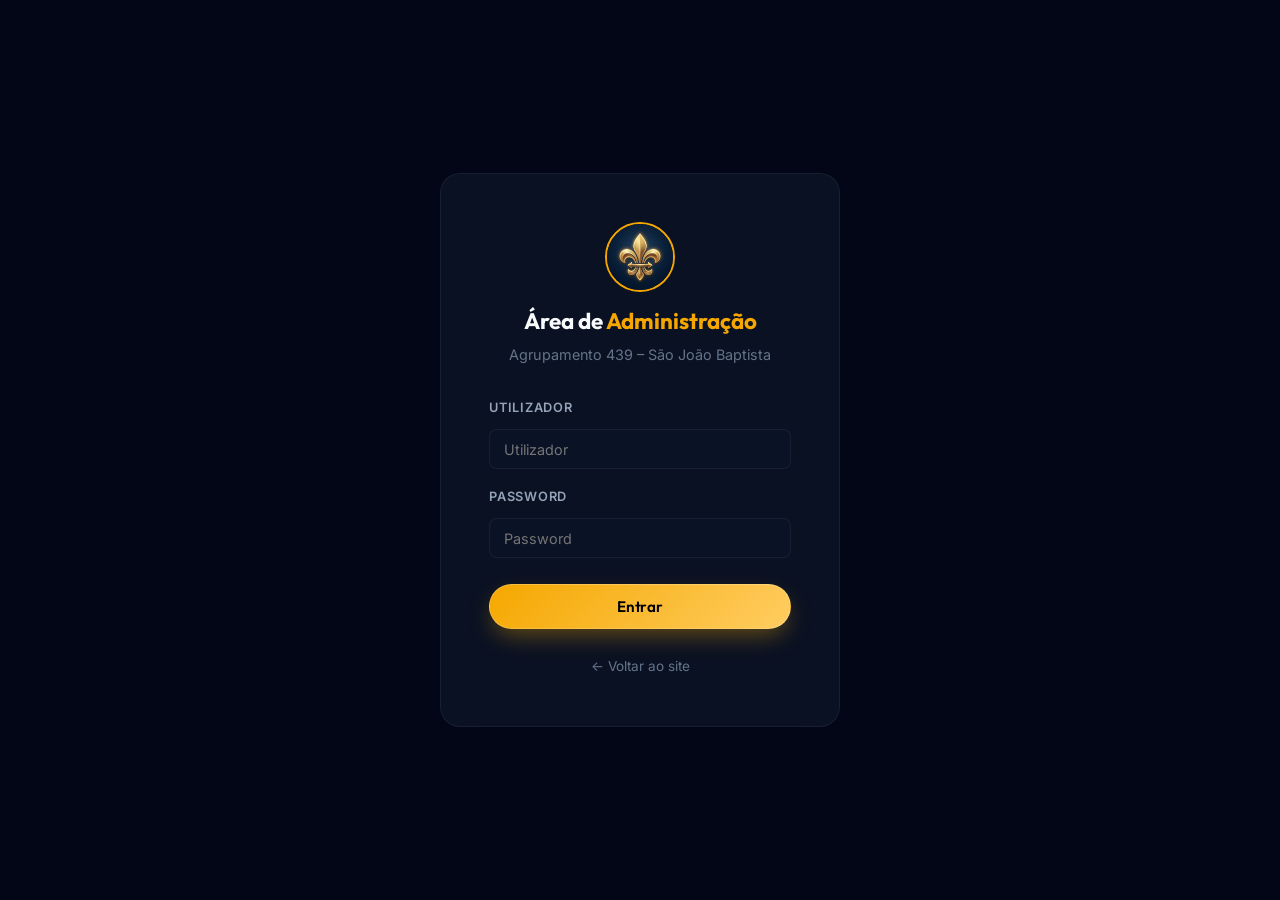
<file: admin.html>
<!DOCTYPE html>
<html lang="pt" data-theme="dark">
<head>
  <meta charset="UTF-8">
  <meta name="viewport" content="width=device-width, initial-scale=1.0">
  <meta name="robots" content="noindex, nofollow">
  <title>Admin — Agrupamento 439</title>
  <link rel="stylesheet" href="css/style.css">
  <link rel="stylesheet" href="css/admin.css">
  <link rel="icon" href="assets/logo.png" type="image/png">
</head>
<body class="admin-body">

  <!-- ============ LOGIN VIEW ============ -->
  <div class="login-container" id="login-view">
    <div class="login-card">
      <img src="assets/logo.png" alt="Logo Agrupamento 439">
      <h2>Área de <span style="color: var(--c-gold);">Administração</span></h2>
      <p>Agrupamento 439 – São João Baptista</p>

      <div class="login-error" id="login-error"></div>

      <div class="form-group">
        <label style="text-align: left;">Utilizador</label>
        <input type="text" id="login-user" placeholder="Utilizador" autocomplete="username">
      </div>
      <div class="form-group">
        <label style="text-align: left;">Password</label>
        <input type="password" id="login-pass" placeholder="Password" autocomplete="current-password"
               onkeypress="if(event.key==='Enter') doLogin()">
      </div>
      <button class="btn btn-primary" style="width:100%; justify-content: center; margin-top: 0.5rem;" onclick="doLogin()">
        Entrar
      </button>
      <div style="margin-top: 1.5rem;">
        <a href="index.html" style="font-size: 0.85rem; color: var(--text-muted);">← Voltar ao site</a>
      </div>
    </div>
  </div>

  <!-- ============ ADMIN VIEW ============ -->
  <div class="admin-layout" id="admin-view" style="display: none;">

    <!-- Sidebar -->
    <aside class="admin-sidebar">
      <div class="sidebar-header">
        <img src="assets/logo.png" alt="Logo">
        <h2>Admin <span>439</span></h2>
      </div>

      <nav class="sidebar-nav">
        <div class="sidebar-section-label">Principal</div>
        <button class="sidebar-link active" data-section="dashboard" onclick="navigateTo('dashboard')">
          <span class="icon">📊</span> Dashboard
        </button>

        <div class="sidebar-section-label">Conteúdo</div>
        <button class="sidebar-link" data-section="news" onclick="navigateTo('news')">
          <span class="icon">📰</span> Notícias / Avisos
        </button>
        <button class="sidebar-link" data-section="hero" onclick="navigateTo('hero')">
          <span class="icon">✨</span> Página Inicial / Títulos
        </button>
        <button class="sidebar-link" data-section="events" onclick="navigateTo('events')">
          <span class="icon">📅</span> Eventos
        </button>
        <button class="sidebar-link" data-section="timeline" onclick="navigateTo('timeline')">
          <span class="icon">⌛</span> Cronologia
        </button>
        <button class="sidebar-link" data-section="gallery" onclick="navigateTo('gallery')">
          <span class="icon">🖼️</span> Galeria
        </button>
        <button class="sidebar-link" data-section="songs" onclick="navigateTo('songs')">
          <span class="icon">🎵</span> Cancioneiro
        </button>
        <button class="sidebar-link" data-section="visits" onclick="navigateTo('visits')">
          <span class="icon">👥</span> Visitantes
        </button>
        <button class="sidebar-link" data-section="caixatempo" onclick="navigateTo('caixatempo')">
          <span class="icon">⌛</span> Caixa do Tempo
        </button>
        <button class="sidebar-link" data-section="recruitment" onclick="navigateTo('recruitment')">
          <span class="icon">📢</span> Recrutamento
        </button>

        <div class="sidebar-section-label">Comunicação</div>
        <button class="sidebar-link" data-section="newsletter" onclick="navigateTo('newsletter')">
          <span class="icon">📧</span> Newsletter
        </button>
        <button class="sidebar-link" data-section="messages" onclick="navigateTo('messages')">
          <span class="icon">💬</span> Mensagens
        </button>

        <div class="sidebar-section-label">Configuração</div>
        <button class="sidebar-link" data-section="settings" onclick="navigateTo('settings')">
          <span class="icon">⚙️</span> Definições Admin
        </button>
        <button class="sidebar-link" data-section="ai-settings" onclick="navigateTo('ai-settings')">
          <span class="icon">🤖</span> AI Engine & RAG
        </button>
      </nav>


      <div class="sidebar-footer">
        <a href="index.html">← Voltar ao site</a>
        <a href="#" onclick="doLogout()" style="margin-top: 0.5rem; color: var(--c-gold);">🚪 Terminar sessão</a>
      </div>
    </aside>

    <!-- Main Content -->
    <main class="admin-main">
      <div class="admin-header">
        <h1 id="admin-title">📊 <span>Dashboard</span></h1>
        <div style="display: flex; gap: 0.5rem;">
          <button class="nav-toggle-btn" onclick="document.documentElement.setAttribute('data-theme', document.documentElement.getAttribute('data-theme') === 'dark' ? 'light' : 'dark')" title="Toggle Theme">🌓</button>
          <button class="nav-toggle-btn" onclick="toggleSidebar()" style="display:none;" id="sidebar-toggle-btn" title="Menu">☰</button>
        </div>
      </div>

      <div id="admin-content"></div>
    </main>
  </div>

  <script src="js/security-utils.js?v=1.1"></script>
  <script src="js/ai-service.js?v=1.1"></script>
  <script src="js/timeline-data.js?v=1.1"></script>
  <script src="js/songs-data.js?v=1.1"></script>
  <script src="js/visits-data.js?v=1.1"></script>
  <script src="js/admin.js?v=1.1"></script>
</body>
</html>
</file>
<file: css/style.css>
/* ============================================================
   AGRUPAMENTO 439 — DESIGN SYSTEM
   Premium Scout Website · Dark/Light · Mobile-First
   ============================================================ */

/* ---------- GOOGLE FONTS ---------- */
@import url('https://fonts.googleapis.com/css2?family=Outfit:wght@300;400;500;600;700;800;900&family=Inter:wght@300;400;500;600;700&display=swap');

/* ---------- CSS CUSTOM PROPERTIES ---------- */
:root {
  /* Scout Colors - HSL Base */
  --h-navy: 218;
  --h-gold: 41;
  --h-green: 124;
  --h-red: 0;

  --c-navy: hsl(var(--h-navy), 60%, 26%);
  --c-navy-deep: hsl(var(--h-navy), 53%, 11%);
  --c-gold: hsl(var(--h-gold), 100%, 48%);
  --c-gold-light: hsl(var(--h-gold), 100%, 69%);
  --c-green: hsl(var(--h-green), 45%, 34%);
  --c-green-light: hsl(var(--h-green), 47%, 48%);
  --c-red-scout: hsl(var(--h-red), 66%, 47%);

  /* Section Colors */
  --c-lobitos: hsl(36, 100%, 50%);
  --c-exploradores: hsl(210, 79%, 46%);
  --c-pioneiros: hsl(1, 78%, 55%);
  --c-caminheiros: hsl(123, 44%, 39%);

  /* Theme Dynamic Colors */
  --c-primary: var(--c-gold);
  --c-primary-hsl: var(--h-gold), 100%, 48%;
  --c-primary-light: var(--c-gold-light);

  /* Typography - Precise & Modern */
  --f-heading: 'Outfit', sans-serif;
  --f-body: 'Plus Jakarta Sans', sans-serif;
  --f-mono: 'JetBrains Mono', monospace;

  /* Spacing - Linear Inspired */
  --s-xs: 0.25rem;
  --s-sm: 0.5rem;
  --s-md: 1rem;
  --s-lg: 1.5rem;
  --s-xl: 2rem;
  --s-2xl: 3.5rem;
  --s-3xl: 5rem;
  --s-4xl: 8rem;

  /* Border Radius - Refined */
  --r-sm: 8px;
  --r-md: 14px;
  --r-lg: 24px;
  --r-xl: 32px;
  --r-full: 9999px;

  /* Shadows - Multi-layered & Soft */
  --shadow-sm: 0 2px 4px rgba(0,0,0,0.05), 0 1px 2px rgba(0,0,0,0.1);
  --shadow-md: 0 10px 15px -3px rgba(0,0,0,0.1), 0 4px 6px -2px rgba(0,0,0,0.05);
  --shadow-lg: 0 25px 50px -12px rgba(0,0,0,0.25);
  --shadow-glow: 0 0 40px hsla(var(--c-primary-hsl), 0.3);
  --shadow-glass: 0 8px 32px 0 rgba(0, 0, 0, 0.3), inset 0 0 0 1px rgba(255, 255, 255, 0.05);

  /* Transitions */
  --t-fast: 0.15s ease;
  --t-med: 0.3s cubic-bezier(0.4, 0, 0.2, 1);
  --t-slow: 0.5s cubic-bezier(0.4, 0, 0.2, 1);
  --t-spring: 0.5s cubic-bezier(0.175, 0.885, 0.32, 1.2);
}

/* ---------- SECTION THEMES ---------- */
[data-section-theme="lobitos"] {
  --c-primary: var(--c-lobitos);
  --c-primary-rgb: 255, 152, 0;
  --c-primary-light: #FFB74D;
}
[data-section-theme="exploradores"] {
  --c-primary: var(--c-exploradores);
  --c-primary-rgb: 25, 118, 210;
  --c-primary-light: #64B5F6;
}
[data-section-theme="pioneiros"] {
  --c-primary: var(--c-pioneiros);
  --c-primary-rgb: 229, 57, 53;
  --c-primary-light: #EF5350;
}
[data-section-theme="caminheiros"] {
  --c-primary: var(--c-caminheiros);
  --c-primary-rgb: 56, 142, 60;
  --c-primary-light: #81C784;
}

/* ---------- DARK THEME (default) ---------- */
[data-theme="dark"] {
  --bg-primary: #020617; /* Slate 950 */
  --bg-secondary: #0f172a; /* Slate 900 */
  --bg-card: hsla(222, 47%, 11%, 0.7);
  --bg-card-hover: hsla(222, 47%, 15%, 0.8);
  --bg-glass: hsla(222, 47%, 4%, 0.8);
  --bg-nav: hsla(222, 47%, 2%, 0.85);
  --text-primary: #f8fafc;
  --text-secondary: #94a3b8;
  --text-muted: #64748b;
  --border-color: hsla(0, 0%, 100%, 0.06);
  --border-glow: hsla(var(--c-primary-hsl), 0.4);
  --input-bg: hsla(222, 47%, 6%, 0.6);
  --overlay: hsla(222, 47%, 2%, 0.95);
}

/* Dark Theme Specific Overrides */
[data-theme="dark"][data-section-theme="lobitos"] { --bg-primary: #1A120B; --bg-secondary: #251D14; --bg-card: hsla(30, 33%, 12%, 0.7); }
[data-theme="dark"][data-section-theme="exploradores"] { --bg-primary: #0B131A; --bg-secondary: #141D25; --bg-card: hsla(210, 33%, 12%, 0.7); }
[data-theme="dark"][data-section-theme="pioneiros"] { --bg-primary: #1A0B0B; --bg-secondary: #251414; --bg-card: hsla(0, 33%, 12%, 0.7); }
[data-theme="dark"][data-section-theme="caminheiros"] { --bg-primary: #0B1A0B; --bg-secondary: #142514; --bg-card: hsla(120, 33%, 12%, 0.7); }

/* ---------- LIGHT THEME ---------- */
[data-theme="light"] {
  --bg-primary: #f8fafc;
  --bg-secondary: #f1f5f9;
  --bg-card: hsla(210, 40%, 98%, 0.8);
  --bg-card-hover: hsla(210, 40%, 100%, 0.95);
  --bg-glass: hsla(210, 40%, 100%, 0.6);
  --bg-nav: hsla(210, 40%, 100%, 0.9);
  --text-primary: #0f172a;
  --text-secondary: #475569;
  --text-muted: #64748b;
  --border-color: hsla(222, 47%, 10%, 0.08);
  --border-glow: hsla(var(--c-primary-hsl), 0.3);
  --input-bg: hsla(0, 0%, 100%, 0.8);
  --overlay: hsla(210, 40%, 98%, 0.9);
}

/* ---------- NOISE OVERLAY ---------- */
body::before {
  content: "";
  position: fixed;
  inset: 0;
  width: 100%;
  height: 100%;
  background: url("https://grainy-gradients.vercel.app/noise.svg");
  filter: contrast(150%) brightness(100%);
  opacity: 0.04;
  z-index: 9999;
  pointer-events: none;
  mix-blend-mode: overlay;
}
[data-theme="light"][data-section-theme="lobitos"] { --bg-primary: #FFF8E1; --bg-secondary: #FEF3CF; --text-primary: #5D4037; }
[data-theme="light"][data-section-theme="exploradores"] { --bg-primary: #E3F2FD; --bg-secondary: #D1E9F9; --text-primary: #0D47A1; }
[data-theme="light"][data-section-theme="pioneiros"] { --bg-primary: #FFEBEE; --bg-secondary: #F9D1D1; --text-primary: #B71C1C; }
[data-theme="light"][data-section-theme="caminheiros"] { --bg-primary: #E8F5E9; --bg-secondary: #D1F9D1; --text-primary: #1B5E20; }

/* ---------- RESET & BASE ---------- */
*, *::before, *::after {
  margin: 0;
  padding: 0;
  box-sizing: border-box;
}

html {
  scroll-behavior: smooth;
  font-size: 16px;
}

body {
  font-family: var(--f-body);
  background: var(--bg-primary);
  color: var(--text-primary);
  line-height: 1.6;
  overflow-x: hidden;
  transition: background var(--t-med), color var(--t-med);
}

a {
  color: var(--c-primary);
  text-decoration: none;
  transition: color var(--t-fast);
}
a:hover { color: var(--c-primary-light); }

img { max-width: 100%; height: auto; display: block; }

ul { list-style: none; }

h1, h2, h3, h4, h5, h6 {
  font-family: var(--f-heading);
  font-weight: 700;
  line-height: 1.2;
}

/* ---------- UTILITY CLASSES ---------- */
.container {
  width: 100%;
  max-width: 1200px;
  margin: 0 auto;
  padding: 0 var(--s-lg);
}

.section {
  padding: var(--s-3xl) 0;
  position: relative;
}

@media (min-width: 768px) {
  .section { padding: var(--s-4xl) 0; }
}

.section-title {
  font-size: clamp(1.8rem, 4vw, 2.8rem);
  font-weight: 800;
  text-align: center;
  margin-bottom: var(--s-sm);
}

.section-subtitle {
  font-size: clamp(1rem, 2vw, 1.15rem);
  color: var(--text-secondary);
  text-align: center;
  margin-bottom: var(--s-3xl);
  max-width: 600px;
  margin-left: auto;
  margin-right: auto;
}

.gold { color: var(--c-primary); }
.green { color: var(--c-green-light); }

.btn {
  display: inline-flex;
  align-items: center;
  gap: var(--s-sm);
  padding: 0.75rem 1.75rem;
  border-radius: var(--r-full);
  font-family: var(--f-heading);
  font-weight: 600;
  font-size: 0.95rem;
  cursor: pointer;
  border: none;
  transition: all var(--t-spring);
  text-decoration: none;
}

.btn-primary {
  background: linear-gradient(135deg, var(--c-primary) 0%, var(--c-primary-light) 100%);
  color: #000;
  box-shadow: 0 10px 25px -5px hsla(var(--c-primary-hsl), 0.4);
  backdrop-filter: blur(8px);
  -webkit-backdrop-filter: blur(8px);
  border: 1px solid hsla(0, 0%, 100%, 0.2);
  letter-spacing: -0.01em;
}
.btn-primary:hover {
  transform: translateY(-2px) scale(1.02);
  box-shadow: 0 15px 35px -8px hsla(var(--c-primary-hsl), 0.5);
  filter: brightness(1.05);
}

.btn-outline {
  background: transparent;
  border: 1px solid var(--border-color);
  color: var(--text-primary);
  backdrop-filter: blur(4px);
}
.btn-outline:hover {
  background: hsla(0, 0%, 100%, 0.05);
  border-color: var(--c-primary);
  color: var(--c-primary);
  transform: translateY(-1px);
}

.btn-sm {
  padding: 0.5rem 1.2rem;
  font-size: 0.85rem;
}

/* ---------- SCROLLBAR ---------- */
::-webkit-scrollbar { width: 8px; }
::-webkit-scrollbar-track { background: var(--bg-secondary); }
::-webkit-scrollbar-thumb {
  background: var(--c-navy);
  border-radius: 4px;
}
[data-theme="light"] ::-webkit-scrollbar-thumb {
  background: #C0B8A8;
}

/* ============================================================
   NAVBAR
   ============================================================ */
.navbar {
  position: fixed;
  top: 0;
  left: 0;
  right: 0;
  z-index: 1000;
  background: var(--bg-nav);
  backdrop-filter: blur(20px);
  -webkit-backdrop-filter: blur(20px);
  border-bottom: 1px solid var(--border-color);
  transition: all var(--t-med);
  padding: 0.6rem 0;
}

.navbar.scrolled {
  box-shadow: var(--shadow-md);
}

.nav-inner {
  display: flex;
  align-items: center;
  justify-content: space-between;
  max-width: 1200px;
  margin: 0 auto;
  padding: 0 var(--s-lg);
}

.nav-brand {
  display: flex;
  align-items: center;
  gap: var(--s-sm);
}

.nav-brand img {
  width: 40px;
  height: 40px;
  border-radius: 50%;
  object-fit: cover;
}

.nav-brand-text {
  font-family: var(--f-heading);
  font-weight: 700;
  font-size: 1.1rem;
  color: var(--text-primary);
}

.nav-brand-text span {
  color: var(--c-primary);
}

.nav-links {
  display: none;
  align-items: center;
  gap: var(--s-lg);
}

.nav-links.open {
  display: flex;
  flex-direction: column;
  position: absolute;
  top: 100%;
  left: 0;
  right: 0;
  background: var(--bg-nav);
  padding: var(--s-xl);
  border-bottom: 1px solid var(--border-color);
  box-shadow: var(--shadow-lg);
}

@media (min-width: 1024px) {
  .nav-links { display: flex; }
}

.nav-links a {
  color: var(--text-secondary);
  font-family: var(--f-heading);
  font-weight: 500;
  font-size: 0.9rem;
  position: relative;
  padding: 0.3rem 0;
  transition: color var(--t-fast);
}

.nav-links a::after {
  content: '';
  position: absolute;
  bottom: -2px;
  left: 0;
  width: 0%;
  height: 2px;
  background: var(--c-primary);
  transition: width var(--t-med);
  border-radius: 2px;
}

.nav-links a:hover,
.nav-links a.active {
  color: var(--c-primary);
}

.nav-links a:hover::after,
.nav-links a.active::after {
  width: 100%;
}

.nav-controls {
  display: flex;
  align-items: center;
  gap: var(--s-md);
}

.nav-toggle-btn {
  background: var(--bg-card);
  border: 1px solid var(--border-color);
  color: var(--text-secondary);
  width: 36px;
  height: 36px;
  border-radius: var(--r-sm);
  cursor: pointer;
  display: flex;
  align-items: center;
  justify-content: center;
  font-size: 1rem;
  transition: all var(--t-fast);
}

.nav-toggle-btn:hover {
  background: var(--bg-card-hover);
  color: var(--c-primary);
  border-color: var(--border-glow);
}

/* Section Theme Selector */
.section-theme-selector {
  position: relative;
}

.section-theme-dropdown {
  position: absolute;
  top: calc(100% + 10px);
  right: 0;
  background: var(--bg-nav);
  backdrop-filter: blur(20px);
  border: 1px solid var(--border-color);
  border-radius: var(--r-md);
  padding: 0.5rem;
  display: none;
  flex-direction: column;
  gap: 0.25rem;
  min-width: 160px;
  box-shadow: var(--shadow-lg);
  animation: fadeInDown 0.3s ease;
  z-index: 1100;
}

.section-theme-selector:hover .section-theme-dropdown {
  display: flex;
}

.section-theme-dropdown button {
  background: transparent;
  border: none;
  color: var(--text-secondary);
  padding: 0.6rem 1rem;
  text-align: left;
  font-family: var(--f-heading);
  font-size: 0.85rem;
  font-weight: 500;
  border-radius: var(--r-sm);
  cursor: pointer;
  transition: all var(--t-fast);
  display: flex;
  align-items: center;
  gap: var(--s-sm);
}

.section-theme-dropdown button:hover {
  background: var(--bg-card-hover);
  color: var(--c-primary);
}

.lang-toggle {
  font-weight: 600;
  font-size: 0.8rem;
  font-family: var(--f-heading);
  letter-spacing: 0.5px;
}

.hamburger {
  display: block;
  background: none;
  border: none;
  cursor: pointer;
  padding: var(--s-sm);
  z-index: 1001;
}

@media (min-width: 1024px) {
  .hamburger { display: none; }
}

.hamburger span {
  display: block;
  width: 24px;
  height: 2px;
  background: var(--text-primary);
  margin: 5px 0;
  transition: all var(--t-med);
  border-radius: 2px;
}

.hamburger.open span:nth-child(1) {
  transform: rotate(45deg) translate(5px, 5px);
}
.hamburger.open span:nth-child(2) {
  opacity: 0;
}
.hamburger.open span:nth-child(3) {
  transform: rotate(-45deg) translate(5px, -5px);
}

/* ============================================================
   HERO SECTION
   ============================================================ */
.hero {
  position: relative;
  min-height: 100vh;
  display: flex;
  align-items: center;
  justify-content: center;
  overflow: hidden;
  background: var(--c-navy-deep);
}

.hero-bg {
  position: absolute;
  inset: 0;
  background: var(--bg-primary);
  overflow: hidden;
}

.hero-mesh {
  position: absolute;
  inset: -50%;
  width: 200%;
  height: 200%;
  background-image: 
    radial-gradient(at 0% 0%, hsla(var(--h-gold), 100%, 50%, 0.15) 0, transparent 50%), 
    radial-gradient(at 50% 0%, hsla(var(--h-navy), 100%, 50%, 0.15) 0, transparent 50%), 
    radial-gradient(at 100% 0%, hsla(var(--h-gold), 100%, 50%, 0.15) 0, transparent 50%), 
    radial-gradient(at 50% 50%, hsla(var(--h-navy), 100%, 20%, 0.1) 0, transparent 50%);
  filter: blur(80px);
  animation: mesh-rotate 30s linear infinite;
  opacity: 0.8;
}

@keyframes mesh-rotate {
  from { transform: rotate(0deg); }
  to { transform: rotate(360deg); }
}

.hero-overlay {
  position: absolute;
  inset: 0;
  background: radial-gradient(circle at center, transparent 0%, var(--bg-primary) 100%);
}

.hero-particles {
  position: absolute;
  inset: 0;
  overflow: hidden;
  pointer-events: none;
}

.hero-particles .particle {
  position: absolute;
  width: 3px;
  height: 3px;
  background: var(--c-primary);
  border-radius: 50%;
  opacity: 0;
  animation: particle-float 6s ease-in-out infinite;
}

@keyframes particle-float {
  0% { opacity: 0; transform: translateY(100vh) scale(0); }
  20% { opacity: 0.8; }
  80% { opacity: 0.8; }
  100% { opacity: 0; transform: translateY(-10vh) scale(1.5); }
}

.hero-content {
  position: relative;
  z-index: 2;
  text-align: center;
  padding: 100px var(--s-xl) var(--s-xl); /* Increased top padding for fixed navbar */
  max-width: 900px; /* Slightly wider to accommodate panorama */
}

.hero-badge {
  display: inline-flex;
  align-items: center;
  gap: var(--s-sm);
  padding: 0.4rem 1rem;
  background: rgba(var(--c-primary-rgb), 0.15);
  border: 1px solid rgba(var(--c-primary-rgb), 0.3);
  border-radius: var(--r-full);
  font-family: var(--f-heading);
  font-weight: 600;
  font-size: 0.85rem;
  color: var(--c-primary);
  margin-bottom: var(--s-lg);
  animation: fadeInDown 0.8s ease;
}

/* --- Group Photo in Hero --- */
.hero-group-photo-wrap {
  position: relative;
  width: min(720px, 95vw);
  margin: 0 auto 1.5rem;
  border-radius: var(--r-lg);
  overflow: hidden;
  border: 2px solid rgba(var(--c-primary-rgb), 0.6);
  box-shadow: 0 0 40px rgba(var(--c-primary-rgb), 0.2), var(--shadow-lg);
  animation: fadeInScale 1s ease 0.15s both;
}

@media (min-width: 768px) {
  .hero-group-photo-wrap {
    width: min(720px, 90vw);
    border-radius: var(--r-xl);
    border-width: 3px;
    margin-bottom: 1.75rem;
  }
}

.hero-group-photo {
  width: 100%;
  height: auto;
  aspect-ratio: 16 / 9; /* Maintains a standard panoramic ratio */
  object-fit: contain; /* Ensures the complete image is visible */
  background: rgba(0,0,0,0.2);
  display: block;
}

.hero-group-photo-overlay {
  position: absolute;
  inset: 0;
  background: linear-gradient(
    to bottom,
    transparent 50%,
    rgba(13, 27, 42, 0.7) 100%
  );
}

/* The height is now handled by aspect-ratio and height: auto */

.hero-logo {
  width: 90px;
  height: 90px;
  margin: 0 auto var(--s-lg);
  border-radius: 50%;
  object-fit: cover;
  border: 3px solid var(--c-primary);
  box-shadow: var(--shadow-glow);
  animation: fadeInScale 1s ease 0.2s both;
}

.hero h1 {
  font-size: clamp(2.2rem, 6vw, 4rem);
  font-weight: 900;
  color: #fff;
  margin-bottom: var(--s-md);
  animation: fadeInUp 0.8s ease 0.4s both;
}

.hero h1 .highlight {
  background: linear-gradient(135deg, var(--c-primary), var(--c-primary-light));
  -webkit-background-clip: text;
  -webkit-text-fill-color: transparent;
  background-clip: text;
}

.hero-subtitle {
  font-size: clamp(1rem, 2.5vw, 1.3rem);
  color: rgba(255,255,255,0.8);
  margin-bottom: var(--s-2xl);
  animation: fadeInUp 0.8s ease 0.6s both;
  line-height: 1.5;
}

.hero-cta {
  display: flex;
  gap: var(--s-md);
  justify-content: center;
  flex-wrap: wrap;
  animation: fadeInUp 0.8s ease 0.8s both;
}

/* Counter Stats */
.hero-stats {
  display: flex;
  gap: var(--s-2xl);
  justify-content: center;
  margin-top: var(--s-3xl);
  animation: fadeInUp 0.8s ease 1s both;
}

.stat-item {
  text-align: center;
}

.stat-number {
  font-family: var(--f-heading);
  font-size: clamp(2rem, 4vw, 3rem);
  font-weight: 900;
  color: var(--c-primary);
  line-height: 1;
}

.stat-label {
  font-size: 0.85rem;
  color: rgba(255,255,255,0.6);
  margin-top: var(--s-xs);
  font-weight: 500;
}

.hero-scroll {
  position: absolute;
  bottom: 2rem;
  left: 50%;
  transform: translateX(-50%);
  z-index: 2;
  animation: bounce 2s infinite;
}

.hero-scroll-icon {
  width: 28px;
  height: 44px;
  border: 2px solid rgba(255,255,255,0.4);
  border-radius: 14px;
  display: flex;
  justify-content: center;
  padding-top: 8px;
}

.hero-scroll-icon::before {
  content: '';
  width: 4px;
  height: 10px;
  background: var(--c-primary);
  border-radius: 2px;
  animation: scroll-dot 1.5s infinite;
}

/* ============================================================
   NEWS/AVISOS SECTION
   ============================================================ */
.news-filters {
  display: flex;
  gap: var(--s-sm);
  justify-content: center;
  flex-wrap: wrap;
  margin-bottom: var(--s-2xl);
}

.filter-btn {
  padding: 0.4rem 1rem;
  border-radius: var(--r-full);
  border: 1px solid var(--border-color);
  background: var(--bg-card);
  color: var(--text-secondary);
  font-family: var(--f-heading);
  font-weight: 500;
  font-size: 0.85rem;
  cursor: pointer;
  transition: all var(--t-fast);
}

.filter-btn:hover,
.filter-btn.active {
  background: var(--c-primary);
  color: var(--c-navy-deep);
  border-color: var(--c-primary);
}

.news-grid {
  display: grid;
  grid-template-columns: repeat(auto-fill, minmax(300px, 1fr));
  grid-auto-rows: auto;
  gap: var(--s-md);
  align-items: start;
}

/* Linear-style Glow for Hero Logo */
.hero-logo-glow {
  position: absolute;
  top: 50%;
  left: 50%;
  transform: translate(-50%, -50%);
  width: 200px;
  height: 200px;
  background: radial-gradient(circle, hsla(var(--c-primary-hsl), 0.3) 0%, transparent 70%);
  z-index: -1;
  filter: blur(20px);
  animation: pulse-glow 4s ease-in-out infinite;
}

@keyframes pulse-glow {
  0%, 100% { opacity: 0.5; transform: translate(-50%, -50%) scale(1); }
  50% { opacity: 0.8; transform: translate(-50%, -50%) scale(1.2); }
}

.news-card {
  background: var(--bg-card);
  border: 1px solid var(--border-color);
  border-radius: var(--r-lg);
  overflow: hidden;
  backdrop-filter: blur(16px) saturate(180%);
  -webkit-backdrop-filter: blur(16px) saturate(180%);
  transition: all var(--t-spring);
  cursor: pointer;
  box-shadow: var(--shadow-sm);
}

.news-card:hover {
  transform: translateY(-6px);
  border-color: var(--border-glow);
  box-shadow: var(--shadow-glow);
}

.news-card-img {
  width: 100%;
  height: 180px;
  object-fit: cover;
}

.news-card-body {
  padding: var(--s-lg);
}

.news-card-tag {
  display: inline-block;
  padding: 0.2rem 0.6rem;
  border-radius: var(--r-full);
  font-size: 0.7rem;
  font-weight: 600;
  font-family: var(--f-heading);
  text-transform: uppercase;
  letter-spacing: 0.5px;
  margin-bottom: var(--s-sm);
}

.tag-lobitos { background: rgba(255,152,0,0.15); color: var(--c-lobitos); }
.tag-exploradores { background: rgba(25,118,210,0.15); color: var(--c-exploradores); }
.tag-pioneiros { background: rgba(229,57,53,0.15); color: var(--c-pioneiros); }
.tag-caminheiros { background: rgba(56,142,60,0.15); color: var(--c-caminheiros); }
.tag-geral { background: rgba(var(--c-primary-rgb), 0.15); color: var(--c-primary); }

.news-card h3 {
  font-size: 1.1rem;
  margin-bottom: var(--s-sm);
  color: var(--text-primary);
}

.news-card p {
  color: var(--text-secondary);
  font-size: 0.9rem;
  line-height: 1.5;
  display: -webkit-box;
  -webkit-line-clamp: 3;
  line-clamp: 3;
  -webkit-box-orient: vertical;
  overflow: hidden;
}

.news-card-date {
  font-size: 0.8rem;
  color: var(--text-muted);
  margin-top: var(--s-md);
}

/* ============================================================
   SECTIONS (AGE GROUPS)
   ============================================================ */
.section-tabs {
  display: flex;
  gap: var(--s-sm);
  justify-content: center;
  flex-wrap: wrap;
  margin-bottom: var(--s-2xl);
}

.section-tab {
  padding: 0.6rem 1.5rem;
  border-radius: var(--r-full);
  border: 2px solid var(--border-color);
  background: var(--bg-card);
  color: var(--text-secondary);
  font-family: var(--f-heading);
  font-weight: 600;
  font-size: 0.9rem;
  cursor: pointer;
  transition: all var(--t-spring);
}

.section-tab:hover { transform: translateY(-2px); }

.section-tab[data-section="lobitos"].active,
.section-tab[data-section="lobitos"]:hover {
  background: var(--c-lobitos);
  color: #fff;
  border-color: var(--c-lobitos);
}

.section-tab[data-section="exploradores"].active,
.section-tab[data-section="exploradores"]:hover {
  background: var(--c-exploradores);
  color: #fff;
  border-color: var(--c-exploradores);
}

.section-tab[data-section="pioneiros"].active,
.section-tab[data-section="pioneiros"]:hover {
  background: var(--c-pioneiros);
  color: #fff;
  border-color: var(--c-pioneiros);
}

.section-tab[data-section="caminheiros"].active,
.section-tab[data-section="caminheiros"]:hover {
  background: var(--c-caminheiros);
  color: #fff;
  border-color: var(--c-caminheiros);
}

.section-panel {
  display: none;
  animation: fadeInUp 0.5s ease;
}

.section-panel.active {
  display: grid;
  grid-template-columns: 1fr 1fr;
  gap: var(--s-2xl);
  align-items: center;
}

.section-info h3 {
  font-size: 1.8rem;
  margin-bottom: var(--s-sm);
}

.section-info .age-range {
  display: inline-flex;
  align-items: center;
  gap: var(--s-sm);
  padding: 0.3rem 0.8rem;
  border-radius: var(--r-full);
  font-size: 0.85rem;
  font-weight: 600;
  margin-bottom: var(--s-lg);
  font-family: var(--f-heading);
}

.section-info p {
  color: var(--text-secondary);
  line-height: 1.7;
  margin-bottom: var(--s-md);
}

.section-details {
  background: var(--bg-card);
  border: 1px solid var(--border-color);
  border-radius: var(--r-lg);
  padding: var(--s-xl);
  backdrop-filter: blur(10px);
}

.section-details h4 {
  font-size: 1.1rem;
  margin-bottom: var(--s-md);
  display: flex;
  align-items: center;
  gap: var(--s-sm);
}

.detail-list {
  display: flex;
  flex-wrap: wrap;
  gap: var(--s-sm);
}

.detail-list a {
  padding: 0.35rem 0.75rem;
  border-radius: var(--r-full);
  background: var(--bg-secondary);
  border: 1px solid var(--border-color);
  font-size: 0.82rem;
  color: var(--text-secondary);
  transition: all var(--t-fast);
}

.detail-list a:hover {
  background: var(--c-gold);
  color: var(--c-navy-deep);
  border-color: var(--c-gold);
}

/* --- Scout Section Details (Shared) --- */
.scout-info-list {
  list-style: none;
  padding: 0;
  display: flex;
  flex-direction: column;
  gap: 0.75rem;
  margin-top: var(--s-lg);
}

.scout-info-item {
  display: flex;
  gap: 1rem;
  padding: 0.85rem;
  background: rgba(var(--c-primary-rgb), 0.03);
  border-radius: var(--r-md);
  border-left: 3px solid var(--c-primary);
  transition: transform 0.2s ease, background 0.2s ease;
}

.scout-info-item:hover {
  transform: translateX(5px);
  background: rgba(var(--c-primary-rgb), 0.08);
}

.scout-info-icon {
  font-size: 1.25rem;
  flex-shrink: 0;
}

.scout-info-text {
  font-size: 0.92rem;
  line-height: 1.6;
  color: var(--text-secondary);
}

.uniform-infographic-wrap {
  text-align: center;
  padding: var(--s-lg);
}

.uniform-infographic {
  width: 100%;
  max-width: 450px;
  display: block;
  margin: 0 auto;
  border-radius: var(--r-lg);
  box-shadow: var(--shadow-xl);
  border: 1px solid var(--border-color);
  transition: transform 0.3s ease;
}

.uniform-infographic:hover {
  transform: scale(1.02);
}

@media (max-width: 992px) {
  .section-panel.active {
    grid-template-columns: 1fr;
    gap: var(--s-xl);
  }
  .uniform-infographic {
    max-width: 320px;
  }
}

/* ============================================================
   CALENDAR SECTION
   ============================================================ */
/* Container for Event Cards */
.calendar-grid {
  display: grid;
  grid-template-columns: repeat(auto-fill, minmax(280px, 1fr));
  gap: 30px;
  margin-top: 40px;
}


.event-card {
  background: var(--bg-card);
  border-radius: 16px;
  padding: 0;
  box-shadow: var(--shadow-sm);
  transition: transform 0.3s cubic-bezier(0.175, 0.885, 0.32, 1.275), box-shadow 0.3s ease;
  position: relative;
  overflow: hidden;
  border: 1px solid var(--border-color);
  display: flex;
  flex-direction: column;
}

.event-card:hover {
  transform: translateY(-10px);
  box-shadow: var(--shadow-md);
}

/* Event Image / Poster */
.event-image {
  width: 100%;
  height: 220px;
  object-fit: cover;
  border-bottom: 3px solid var(--c-primary);
  display: block;
}

/* Event Swimlane (Horizontal Image Scroll) */
.event-swimlane {
  display: flex;
  overflow-x: auto;
  scroll-snap-type: x mandatory;
  -webkit-overflow-scrolling: touch;
  gap: 12px;
  padding: 15px;
  background: rgba(0, 0, 0, 0.05);
  border-bottom: 2px solid var(--border-color);
}

.event-swimlane::-webkit-scrollbar {
  height: 6px;
}
.event-swimlane::-webkit-scrollbar-thumb {
  background: var(--c-primary);
  border-radius: 10px;
}

.event-swimlane img {
  scroll-snap-align: center;
  flex: 0 0 85%;
  height: 200px;
  object-fit: cover;
  border-radius: 12px;
  box-shadow: 0 4px 10px rgba(0,0,0,0.1);
  cursor: pointer;
  transition: transform 0.3s ease;
}

.event-swimlane img:hover {
  transform: scale(1.02);
}

/* Event Metadata & Content */
.event-info {
  padding: 25px;
  flex-grow: 1;
  display: flex;
  flex-direction: column;
}

.event-card {
  max-width: 500px;
  margin: 0 auto;
}

.event-date {

  font-weight: 700;
  color: var(--c-primary);
  font-size: 0.9rem;
  text-transform: uppercase;
  letter-spacing: 1px;
  margin-bottom: 10px;
  display: flex;
  align-items: center;
  gap: 8px;
}

.event-card h3 {
  font-size: 1.4rem;
  margin-bottom: 12px;
  color: var(--text-primary);
  line-height: 1.3;
}

.event-card p {
  color: var(--text-secondary);
  font-size: 0.95rem;
  line-height: 1.6;
  margin-bottom: 20px;
  flex-grow: 1;
}

/* Event Actions (Footer) */
.event-actions {
  display: flex;
  flex-wrap: wrap;
  gap: 10px;
  padding-top: 15px;
  border-top: 1px solid var(--border-color);
}

.gcal-btn {
  background: var(--c-primary);
  color: white;
  border: none;
  padding: 10px 16px;
  border-radius: 8px;
  font-weight: 600;
  cursor: pointer;
  font-size: 0.85rem;
  display: inline-flex;
  align-items: center;
  gap: 8px;
  transition: filter 0.2s ease, transform 0.1s ease;
}

.gcal-btn:hover {
  filter: brightness(1.1);
}

.share-btn {
  background: transparent;
  color: var(--text-primary);
  border: 1px solid var(--border-color);
  padding: 10px 16px;
  border-radius: 8px;
  font-weight: 600;
  cursor: pointer;
  font-size: 0.85rem;
  display: inline-flex;
  align-items: center;
  gap: 8px;
  transition: background 0.2s ease, border-color 0.2s ease;
}

.share-btn:hover {
  background: var(--bg-hover);
  border-color: var(--c-primary);
}

@media (max-width: 768px) {
  .event-card h3 {
    font-size: 1.2rem;
  }
}

.countdown-next {
  background: linear-gradient(135deg, var(--c-navy), #1e3c72);
  border-radius: var(--r-lg);
  padding: var(--s-2xl);
  text-align: center;
  margin-bottom: var(--s-2xl);
  border: 1px solid rgba(244,168,0,0.2);
}

.countdown-next h3 {
  color: var(--c-gold);
  font-size: 1.2rem;
  margin-bottom: var(--s-lg);
}

.countdown-digits {
  display: flex;
  gap: var(--s-lg);
  justify-content: center;
}

.countdown-block {
  text-align: center;
}

.countdown-block .digit {
  font-family: var(--f-heading);
  font-size: clamp(2rem, 5vw, 3.5rem);
  font-weight: 900;
  color: #fff;
  line-height: 1;
}

.countdown-block .label {
  font-size: 0.75rem;
  color: rgba(255,255,255,0.5);
  text-transform: uppercase;
  letter-spacing: 1px;
  margin-top: var(--s-xs);
}

/* ============================================================
   TIMELINE SECTION
   ============================================================ */
.timeline {
  position: relative;
  max-width: 700px;
  margin: 0 auto;
}

.timeline::before {
  content: '';
  position: absolute;
  left: 50%;
  top: 0;
  bottom: 0;
  width: 2px;
  background: var(--border-color);
  transform: translateX(-50%);
}

.timeline-item {
  position: relative;
  padding: var(--s-lg) 0;
  display: flex;
  align-items: flex-start;
}

.timeline-item:nth-child(odd) {
  flex-direction: row-reverse;
  text-align: right;
}

.timeline-dot {
  position: absolute;
  left: 50%;
  transform: translateX(-50%);
  width: 16px;
  height: 16px;
  border-radius: 50%;
  background: var(--c-gold);
  border: 3px solid var(--bg-primary);
  z-index: 2;
  box-shadow: 0 0 0 3px rgba(244,168,0,0.3);
}

.timeline-content {
  width: 45%;
  background: var(--bg-card);
  border: 1px solid var(--border-color);
  border-radius: var(--r-md);
  padding: var(--s-lg);
  backdrop-filter: blur(10px);
  transition: all var(--t-spring);
}

.timeline-content:hover {
  transform: translateY(-3px);
  box-shadow: var(--shadow-md);
}

.timeline-year {
  font-family: var(--f-heading);
  font-weight: 800;
  font-size: 1.3rem;
  color: var(--c-primary);
  margin-bottom: var(--s-xs);
}

.timeline-content h3 {
  font-size: 1rem;
  margin-bottom: var(--s-xs);
}

.timeline-content p {
  color: var(--text-secondary);
  font-size: 0.88rem;
  line-height: 1.5;
}

/* ============================================================
   GALLERY SECTION
   ============================================================ */
.gallery-grid {
  display: grid;
  grid-template-columns: repeat(auto-fill, minmax(250px, 1fr));
  gap: var(--s-md);
}

.gallery-item {
  position: relative;
  border-radius: var(--r-md);
  overflow: hidden;
  cursor: pointer;
  aspect-ratio: 4/3;
}

.gallery-item img {
  width: 100%;
  height: 100%;
  object-fit: cover;
  transition: transform var(--t-slow);
}

.gallery-item:hover img {
  transform: scale(1.08);
}

.gallery-item-overlay {
  position: absolute;
  inset: 0;
  background: linear-gradient(180deg, transparent 50%, rgba(0,0,0,0.7) 100%);
  display: flex;
  align-items: flex-end;
  padding: var(--s-md);
  opacity: 0;
  transition: opacity var(--t-med);
}

.gallery-item:hover .gallery-item-overlay {
  opacity: 1;
}

.gallery-item-overlay p {
  color: #fff;
  font-size: 0.85rem;
  font-weight: 500;
}

/* Lightbox */
.lightbox {
  position: fixed;
  inset: 0;
  z-index: 2000;
  background: rgba(0,0,0,0.95);
  display: none;
  align-items: center;
  justify-content: center;
  padding: var(--s-xl);
}

.lightbox.active {
  display: flex;
}

.lightbox img {
  max-width: 90vw;
  max-height: 85vh;
  border-radius: var(--r-md);
}

.lightbox-close {
  position: absolute;
  top: var(--s-xl);
  right: var(--s-xl);
  background: rgba(255,255,255,0.1);
  border: none;
  color: #fff;
  width: 44px;
  height: 44px;
  border-radius: 50%;
  cursor: pointer;
  font-size: 1.3rem;
  display: flex;
  align-items: center;
  justify-content: center;
  transition: background var(--t-fast);
}

.lightbox-close:hover {
  background: rgba(255,255,255,0.25);
}

/* ============================================================
   QUIZ SECTION
   ============================================================ */
.quiz-container {
  max-width: 600px;
  margin: 0 auto;
  background: var(--bg-card);
  border: 1px solid var(--border-color);
  border-radius: var(--r-lg);
  padding: var(--s-2xl);
  backdrop-filter: blur(10px);
}

.quiz-question {
  font-size: 1.1rem;
  font-weight: 600;
  margin-bottom: var(--s-lg);
  text-align: center;
}

.quiz-options {
  display: flex;
  flex-direction: column;
  gap: var(--s-sm);
}

.quiz-option {
  padding: 0.8rem var(--s-lg);
  border-radius: var(--r-md);
  border: 1px solid var(--border-color);
  background: var(--bg-secondary);
  color: var(--text-primary);
  cursor: pointer;
  font-family: var(--f-body);
  font-size: 0.95rem;
  text-align: left;
  transition: all var(--t-fast);
}

.quiz-option:hover {
  border-color: var(--c-primary);
  background: rgba(var(--c-primary-rgb), 0.08);
}

.quiz-option.selected {
  border-color: var(--c-primary);
  background: rgba(var(--c-primary-rgb), 0.15);
  color: var(--c-primary);
  font-weight: 600;
}

.quiz-progress {
  display: flex;
  gap: var(--s-xs);
  justify-content: center;
  margin-bottom: var(--s-xl);
}

.quiz-progress-dot {
  width: 10px;
  height: 10px;
  border-radius: 50%;
  background: var(--border-color);
  transition: background var(--t-fast);
}

.quiz-progress-dot.active {
  background: var(--c-primary);
}

.quiz-result {
  text-align: center;
  padding: var(--s-2xl);
}

.quiz-result-icon {
  font-size: 4rem;
  margin-bottom: var(--s-lg);
}

.quiz-result h3 {
  font-size: 1.5rem;
  margin-bottom: var(--s-sm);
}

/* ============================================================
   CANCIONEIRO SECTION
   ============================================================ */
.cancioneiro-card {
  background: var(--bg-card);
  border: 1px solid var(--border-color);
  border-radius: var(--r-lg);
  padding: var(--s-xl);
  backdrop-filter: blur(10px);
  margin-bottom: var(--s-lg);
}

.cancioneiro-card h3 {
  display: flex;
  align-items: center;
  gap: var(--s-sm);
  margin-bottom: var(--s-lg);
  font-size: 1.2rem;
}

.lyrics {
  font-family: 'Courier New', monospace;
  font-size: 0.9rem;
  line-height: 1.8;
  color: var(--text-secondary);
  white-space: pre-wrap;
}

.lyrics .chord {
  color: var(--c-primary);
  font-weight: 700;
}

/* ============================================================
   MAP SECTION
   ============================================================ */
.map-container {
  border-radius: var(--r-lg);
  overflow: hidden;
  border: 1px solid var(--border-color);
  height: 450px;
  background: var(--bg-card);
}

.map-container iframe {
  width: 100%;
  height: 100%;
  border: none;
}

/* ============================================================
   CONTACT SECTION
   ============================================================ */
.contact-grid {
  display: grid;
  grid-template-columns: 1fr;
  gap: var(--s-xl);
}

@media (min-width: 768px) {
  .contact-grid {
    grid-template-columns: 1fr 1fr;
    gap: var(--s-2xl);
  }
}

.contact-cards {
  display: flex;
  flex-direction: column;
  gap: var(--s-md);
}

.contact-card {
  background: var(--bg-card);
  border: 1px solid var(--border-color);
  border-radius: var(--r-md);
  padding: var(--s-lg);
  display: flex;
  align-items: center;
  gap: var(--s-md);
  backdrop-filter: blur(10px);
  transition: all var(--t-fast);
}

.contact-card:hover {
  border-color: var(--border-glow);
  transform: translateX(4px);
}

.contact-icon {
  width: 48px;
  height: 48px;
  border-radius: var(--r-sm);
  background: rgba(var(--c-primary-rgb), 0.1);
  display: flex;
  align-items: center;
  justify-content: center;
  font-size: 1.3rem;
  flex-shrink: 0;
  color: var(--c-primary);
}

.contact-card h4 {
  font-size: 0.9rem;
  margin-bottom: 2px;
}

.contact-card p {
  color: var(--text-secondary);
  font-size: 0.85rem;
}

.contact-form {
  background: var(--bg-card);
  border: 1px solid var(--border-color);
  border-radius: var(--r-lg);
  padding: var(--s-xl);
  backdrop-filter: blur(10px);
}

.form-group {
  margin-bottom: var(--s-md);
}

.form-group label {
  display: block;
  font-size: 0.85rem;
  font-weight: 600;
  margin-bottom: var(--s-xs);
  color: var(--text-secondary);
}

.form-group label:has(input[type="checkbox"]) {
  display: flex;
  align-items: center;
  gap: 0.5rem;
  cursor: pointer;
}

.form-group input:not([type="checkbox"]),
.form-group textarea,
.form-group select {
  width: 100%;
  padding: 0.7rem var(--s-md);
  border-radius: var(--r-sm);
  border: 1px solid var(--border-color);
  background: var(--input-bg);
  color: var(--text-primary);
  font-family: var(--f-body);
  font-size: 0.9rem;
  transition: border-color var(--t-fast);
}

.form-group input:not([type="checkbox"]):focus,
.form-group textarea:focus,
.form-group select:focus {
  outline: none;
  border-color: var(--c-primary);
  box-shadow: 0 0 0 3px rgba(var(--c-primary-rgb), 0.15);
}

.form-group textarea {
  resize: vertical;
  min-height: 100px;
}

/* Social Links */
.social-links {
  display: flex;
  gap: var(--s-md);
  margin-top: var(--s-lg);
}

.social-link {
  width: 44px;
  height: 44px;
  border-radius: var(--r-sm);
  background: var(--bg-card);
  border: 1px solid var(--border-color);
  display: flex;
  align-items: center;
  justify-content: center;
  font-size: 1.2rem;
  color: var(--text-secondary);
  transition: all var(--t-spring);
}

.social-link:hover {
  background: var(--c-primary);
  color: var(--c-navy-deep);
  transform: translateY(-3px);
  border-color: var(--c-primary);
}

/* ============================================================
   NEWSLETTER SECTION
   ============================================================ */
.newsletter-banner {
  background: linear-gradient(135deg, var(--bg-secondary), var(--bg-primary));
  border-radius: var(--r-lg);
  padding: var(--s-3xl) var(--s-2xl);
  text-align: center;
  border: 1px solid var(--border-color);
  position: relative;
  overflow: hidden;
}

.newsletter-banner::after {
  content: '';
  position: absolute;
  inset: 0;
  background: radial-gradient(circle at top right, rgba(var(--c-primary-rgb), 0.1), transparent);
  pointer-events: none;
}

.newsletter-banner h3 {
  font-size: 1.6rem;
  margin-bottom: var(--s-sm);
  color: #fff;
}

.newsletter-banner p {
  color: rgba(255,255,255,0.7);
  margin-bottom: var(--s-lg);
}

.newsletter-form {
  display: flex;
  gap: var(--s-sm);
  max-width: 450px;
  margin: 0 auto;
}

.newsletter-form input {
  flex: 1;
  padding: 0.7rem var(--s-md);
  border-radius: var(--r-full);
  border: 1px solid rgba(255,255,255,0.2);
  background: rgba(255,255,255,0.1);
  color: #fff;
  font-size: 0.9rem;
}

.newsletter-form input::placeholder {
  color: rgba(255,255,255,0.5);
}

.newsletter-form input:focus {
  outline: none;
  border-color: var(--c-primary);
}

/* ============================================================
   FOOTER
   ============================================================ */
.footer {
  background: var(--bg-secondary);
  border-top: 1px solid var(--border-color);
  padding: var(--s-3xl) 0 var(--s-xl);
}

.footer-grid {
  display: grid;
  grid-template-columns: 2fr 1fr 1fr 1fr;
  gap: var(--s-2xl);
  margin-bottom: var(--s-2xl);
}

.footer-brand p {
  color: var(--text-secondary);
  font-size: 0.88rem;
  margin-top: var(--s-md);
  line-height: 1.6;
}

.footer-col h4 {
  font-size: 0.95rem;
  margin-bottom: var(--s-md);
  color: var(--c-primary);
}

.footer-col a {
  display: block;
  color: var(--text-secondary);
  font-size: 0.85rem;
  padding: 0.25rem 0;
  transition: color var(--t-fast);
}

.footer-col a:hover {
  color: var(--c-primary);
}

.footer-bottom {
  border-top: 1px solid var(--border-color);
  padding-top: var(--s-lg);
  display: flex;
  justify-content: space-between;
  align-items: center;
  font-size: 0.82rem;
  color: var(--text-muted);
}

/* ============================================================
   ANIMATIONS
   ============================================================ */
@keyframes fadeInUp {
  from { opacity: 0; transform: translateY(30px); }
  to { opacity: 1; transform: translateY(0); }
}

@keyframes fadeInDown {
  from { opacity: 0; transform: translateY(-20px); }
  to { opacity: 1; transform: translateY(0); }
}

@keyframes fadeInScale {
  from { opacity: 0; transform: scale(0.8); }
  to { opacity: 1; transform: scale(1); }
}

@keyframes bounce {
  0%, 20%, 53%, 80%, 100% { transform: translateX(-50%) translateY(0); }
  40% { transform: translateX(-50%) translateY(-12px); }
  43% { transform: translateX(-50%) translateY(-12px); }
  70% { transform: translateX(-50%) translateY(-6px); }
  90% { transform: translateX(-50%) translateY(-2px); }
}

@keyframes scroll-dot {
  0% { opacity: 1; transform: translateY(0); }
  100% { opacity: 0; transform: translateY(12px); }
}

.reveal {
  opacity: 0;
  transform: translateY(40px);
  transition: all 0.8s cubic-bezier(0.4, 0, 0.2, 1);
}

.reveal.visible {
  opacity: 1;
  transform: translateY(0);
}

/* ============================================================
   BADGE/TAG: "50 Anos" special
   ============================================================ */
.badge-50 {
  position: relative;
  display: inline-block;
  background: linear-gradient(135deg, #C9A432, #FFD700, #C9A432);
  color: var(--c-navy-deep);
  padding: 0.15rem 0.6rem;
  border-radius: var(--r-full);
  font-weight: 700;
  font-size: 0.75rem;
  font-family: var(--f-heading);
}

/* ============================================================
   RESPONSIVE
   ============================================================ */
@media (max-width: 768px) {
  .nav-links {
    position: fixed;
    top: 60px;
    left: 0;
    right: 0;
    background: var(--bg-nav);
    backdrop-filter: blur(20px);
    flex-direction: column;
    padding: var(--s-lg);
    gap: var(--s-md);
    transform: translateY(-120%);
    transition: transform var(--t-med);
    border-bottom: 1px solid var(--border-color);
  }

  .nav-links.open {
    transform: translateY(0);
  }

  .hamburger {
    display: block;
  }

  .hero-stats {
    flex-direction: column;
    gap: var(--s-lg);
  }

  .section-panel.active {
    grid-template-columns: 1fr;
  }

  .contact-grid {
    grid-template-columns: 1fr;
  }

  .footer-grid {
    grid-template-columns: 1fr 1fr;
    gap: var(--s-lg);
  }

  .footer-bottom {
    flex-direction: column;
    gap: var(--s-sm);
    text-align: center;
  }

  .timeline::before {
    left: 15px;
  }

  .timeline-item,
  .timeline-item:nth-child(odd) {
    flex-direction: row;
    text-align: left;
    padding-left: 40px;
  }

  .timeline-dot {
    left: 15px;
  }

  .timeline-content {
    width: 100%;
  }

  .news-grid {
    grid-template-columns: 1fr;
  }

  .countdown-digits {
    gap: var(--s-md);
  }

  .newsletter-form {
    flex-direction: column;
  }

  .hero h1 {
    font-size: 2rem;
  }
}

@media (max-width: 480px) {
  .hero-cta {
    flex-direction: column;
    align-items: center;
  }

  .section-tabs {
    gap: var(--s-xs);
  }

  .section-tab {
    font-size: 0.8rem;
    padding: 0.4rem 1rem;
  }

  .gallery-grid {
    grid-template-columns: 1fr 1fr;
  }
}

/* ============================================================
   CANCIONEIRO DINÂMICO
   ============================================================ */
.songs-column-grid {
  display: grid;
  grid-template-columns: repeat(3, 1fr);
  gap: var(--s-md) var(--s-xl);
  margin-top: var(--s-xl);
}

.song-link {
  display: flex;
  align-items: center;
  gap: var(--s-sm);
  padding: 0.6rem 0.8rem;
  background: var(--bg-card);
  border: 1px solid var(--border-color);
  border-radius: var(--r-sm);
  color: var(--text-primary);
  font-family: var(--f-heading);
  font-weight: 500;
  font-size: 0.95rem;
  transition: all var(--t-fast);
  cursor: pointer;
  text-align: left;
}

.song-link:hover {
  background: var(--bg-card-hover);
  border-color: var(--border-glow);
  color: var(--c-primary);
  transform: translateX(5px);
  box-shadow: var(--shadow-sm);
}

.song-link .icon {
  font-size: 1.1rem;
  color: var(--c-primary);
}

/* Modal Base */
.modal-overlay {
  position: fixed;
  inset: 0;
  background: rgba(0, 0, 0, 0.75);
  backdrop-filter: blur(8px);
  display: none;
  align-items: center;
  justify-content: center;
  z-index: 2000;
  padding: var(--s-md);
  opacity: 0;
  transition: opacity var(--t-med);
}

.modal-overlay.active {
  display: flex;
  opacity: 1;
}

.modal {
  background: var(--bg-secondary);
  border: 1px solid var(--border-color);
  border-radius: var(--r-lg);
  padding: var(--s-2xl);
  max-width: 600px;
  width: 100%;
  max-height: 90vh;
  overflow-y: auto;
  box-shadow: var(--shadow-lg);
  transform: translateY(20px);
  transition: transform var(--t-med);
}

.modal-overlay.active .modal {
  transform: translateY(0);
}

/* Song Modal Specifics */
.song-modal-content {
  max-width: 900px !important;
}

.song-modal-grid {
  display: grid;
  grid-template-columns: 1fr 1fr;
  gap: var(--s-xl);
  margin-top: var(--s-lg);
}

.song-lyrics-container {
  max-height: 500px;
  overflow-y: auto;
  background: rgba(0,0,0,0.15);
  padding: var(--s-lg);
  border-radius: var(--r-md);
  white-space: pre-wrap;
  font-family: var(--f-body);
  line-height: 1.8;
  font-size: 0.95rem;
  border: 1px solid var(--border-color);
}

.song-video-container {
  display: flex;
  flex-direction: column;
  gap: var(--s-md);
}

.song-video-wrapper {
  position: relative;
  padding-bottom: 56.25%; /* 16:9 */
  height: 0;
  border-radius: var(--r-md);
  overflow: hidden;
  background: #000;
  box-shadow: var(--shadow-md);
}

.song-video-wrapper iframe {
  position: absolute;
  top: 0;
  left: 0;
  width: 100%;
  height: 100%;
  border: 0;
}

@media (max-width: 992px) {
  .songs-column-grid { grid-template-columns: repeat(2, 1fr); }
  .song-modal-grid { grid-template-columns: 1fr; }
}

@media (max-width: 600px) {
  .songs-column-grid { grid-template-columns: 1fr; }
}

/* ============================================================
   VISITANTES (ESCUTEIROS QUE NOS VISITAM) - COMPACT
   ============================================================ */
.visits-grid {
  display: grid;
  grid-template-columns: repeat(auto-fill, minmax(360px, 1fr));
  gap: var(--s-lg);
  margin-top: var(--s-xl);
}

.visit-card-compact {
  display: flex;
  background: var(--bg-card);
  border: 1px solid var(--border-color);
  border-radius: var(--r-md);
  overflow: hidden;
  transition: all var(--t-fast);
  cursor: pointer;
  height: 110px;
}

.visit-card-compact:hover {
  transform: translateY(-3px);
  border-color: var(--c-primary);
  box-shadow: var(--shadow-md);
}

.vcc-image {
  flex: 0 0 110px;
  position: relative;
  overflow: hidden;
}

.vcc-image img {
  width: 100%;
  height: 100%;
  object-fit: cover;
  transition: transform var(--t-med);
}

.vcc-overlay {
  position: absolute;
  inset: 0;
  background: rgba(var(--c-primary-rgb), 0.4);
  display: flex;
  align-items: center;
  justify-content: center;
  opacity: 0;
  transition: opacity var(--t-fast);
}

.visit-card-compact:hover .vcc-overlay {
  opacity: 1;
}

.visit-card-compact:hover .vcc-image img {
  transform: scale(1.1);
}

.vcc-overlay .icon {
  font-size: 1.5rem;
  color: #fff;
}

.vcc-info {
  flex: 1;
  padding: var(--s-md);
  display: flex;
  flex-direction: column;
  justify-content: center;
  min-width: 0;
}

.vcc-date {
  font-size: 0.7rem;
  font-weight: 700;
  text-transform: uppercase;
  color: var(--c-primary);
  letter-spacing: 0.5px;
  margin-bottom: 2px;
}

.vcc-title {
  font-size: 0.95rem;
  font-weight: 700;
  color: var(--text-primary);
  margin-bottom: 4px;
  white-space: nowrap;
  overflow: hidden;
  text-overflow: ellipsis;
}

.vcc-desc {
  font-size: 0.8rem;
  color: var(--text-secondary);
  display: -webkit-box;
  -webkit-line-clamp: 2;
  -webkit-box-orient: vertical;
  overflow: hidden;
  line-height: 1.4;
}

@media (max-width: 600px) {
  .visits-grid { grid-template-columns: 1fr; }
  .visit-card-compact { height: auto; }
  .vcc-image { flex: 0 0 100px; }
}

/* Lightbox Base */
.lightbox {
  position: fixed;
  inset: 0;
  background: rgba(0,0,0,0.9);
  backdrop-filter: blur(5px);
  display: none;
  align-items: center;
  justify-content: center;
  z-index: 3000;
  padding: var(--s-md);
  opacity: 0;
  transition: opacity var(--t-med);
}

.lightbox.active {
  display: flex;
  opacity: 1;
}

.lightbox img {
  max-width: 90%;
  max-height: 90vh;
  object-fit: contain;
  border: 5px solid #fff;
  border-radius: 4px;
  box-shadow: 0 0 50px rgba(0,0,0,0.5);
}

.lightbox-close {
  position: absolute;
  top: var(--s-xl);
  right: var(--s-xl);
  background: none;
  border: none;
  color: #fff;
  font-size: 2.5rem;
  cursor: pointer;
  z-index: 3001;
  transition: transform var(--t-fast);
}

.lightbox-close:hover {
  transform: scale(1.1);
  color: var(--c-primary);
}




/* ============================================================
   CAIXA DO TEMPO (TIME CAPSULE)
   ============================================================ */
.caixa-tempo-grid {
  display: grid;
  grid-template-columns: repeat(auto-fill, minmax(300px, 1fr));
  gap: var(--s-xl);
  margin-top: var(--s-xl);
}

.archive-card {
  background: #fdfaf0;
  border: 1px solid #d4c4a8;
  padding: var(--s-md);
  box-shadow: 5px 5px 0px rgba(0,0,0,0.1);
  transition: all var(--t-spring);
  position: relative;
  overflow: hidden;
}

[data-theme="dark"] .archive-card {
  background: rgba(30, 28, 22, 0.9);
  border-color: rgba(180, 155, 100, 0.3);
  box-shadow: 5px 5px 0px rgba(0,0,0,0.35);
}

.archive-card:hover {
  transform: translateY(-6px) rotate(0.5deg);
  box-shadow: 10px 10px 0px rgba(var(--c-primary-rgb), 0.25);
  border-color: rgba(var(--c-primary-rgb), 0.5);
}

.archive-card-inner {
  border: 1px dashed #c4b490;
  padding: var(--s-md);
  display: flex;
  flex-direction: column;
  gap: var(--s-sm);
}

[data-theme="dark"] .archive-card-inner {
  border-color: rgba(180, 155, 100, 0.2);
}

.archive-img-wrapper {
  width: 100%;
  height: 200px;
  overflow: hidden;
  position: relative;
  cursor: pointer; /* Indica que é clicável */
}

.archive-zoom-overlay {
  position: absolute;
  inset: 0;
  background: rgba(var(--c-primary-rgb), 0.2);
  display: flex;
  align-items: center;
  justify-content: center;
  opacity: 0;
  transition: opacity 0.3s ease;
  z-index: 5;
}

.archive-img-wrapper:hover .archive-zoom-overlay {
  opacity: 1;
}

.archive-zoom-overlay .icon {
  font-size: 2rem;
  color: white;
  transform: scale(0.8);
  transition: transform 0.3s var(--t-spring);
}

.archive-img-wrapper:hover .archive-zoom-overlay .icon {
  transform: scale(1.1);
}

/* Novo estilo para o carrossel da Caixa do Tempo */
.archive-carousel-controls {
  position: absolute;
  top: 50%;
  left: 0;
  right: 0;
  transform: translateY(-50%);
  display: flex;
  justify-content: space-between;
  padding: 0 10px;
  pointer-events: none;
  opacity: 0;
  transition: opacity 0.3s ease;
  z-index: 10;
}

.archive-card:hover .archive-carousel-controls {
  opacity: 1;
}

.carousel-btn {
  width: 32px;
  height: 32px;
  border-radius: 50%;
  background: rgba(var(--c-navy-deep-rgb), 0.6);
  backdrop-filter: blur(4px);
  border: 1px solid rgba(255, 255, 255, 0.2);
  color: #fff;
  display: flex;
  align-items: center;
  justify-content: center;
  cursor: pointer;
  pointer-events: auto;
  font-size: 1.2rem;
  transition: all 0.2s ease;
  padding: 0;
  line-height: 1;
}

.carousel-btn:hover {
  background: var(--c-primary);
  color: var(--c-navy-deep);
  transform: scale(1.1);
}

.archive-carousel-dots {
  position: absolute;
  bottom: 10px;
  left: 50%;
  transform: translateX(-50%);
  display: flex;
  gap: 6px;
  z-index: 10;
}

.carousel-dot {
  width: 6px;
  height: 6px;
  border-radius: 50%;
  background: rgba(255, 255, 255, 0.4);
  transition: all 0.3s ease;
}

.carousel-dot.active {
  background: var(--c-primary);
  transform: scale(1.3);
  box-shadow: 0 0 8px var(--c-primary);
}


.archive-img {
  width: 100%;
  height: 100%;
  object-fit: cover;
  filter: sepia(0.75) contrast(1.1) brightness(0.88);
  transition: all 0.5s ease;
}

.archive-card:hover .archive-img {
  filter: sepia(0.1) contrast(1.05) brightness(1);
  transform: scale(1.04);
}

.archive-year {
  font-family: var(--f-heading);
  font-weight: 800;
  font-size: 0.78rem;
  color: var(--c-primary);
  text-transform: uppercase;
  letter-spacing: 3px;
  display: block;
}

.archive-title {
  font-family: 'Georgia', 'Times New Roman', serif;
  font-size: 1.15rem;
  font-weight: 700;
  line-height: 1.25;
  color: #1a1208;
}

[data-theme="dark"] .archive-title {
  color: #f0e8d0;
}

.archive-desc {
  font-size: 0.83rem;
  line-height: 1.6;
  color: #5a4a30;
  font-style: italic;
  flex-grow: 1;
}

[data-theme="dark"] .archive-desc {
  color: #a89870;
}

.archive-tag {
  position: absolute;
  top: 18px;
  right: -32px;
  background: var(--c-primary);
  color: var(--c-navy-deep);
  padding: 5px 44px;
  font-size: 0.68rem;
  font-weight: 800;
  transform: rotate(45deg);
  text-transform: uppercase;
  letter-spacing: 1px;
  box-shadow: 0 2px 8px rgba(0,0,0,0.25);
  z-index: 1;
}

/* ============================================================
   VEM SER ESCUTEIRO (RESPONSIVE)
   ============================================================ */
@media (max-width: 992px) {
  .join-grid {
    grid-template-columns: 1fr !important;
    gap: 2rem !important;
  }
}

@media (max-width: 600px) {
  .reasons-grid {
    grid-template-columns: 1fr !important;
  }
  .parent-letter {
    padding: 1.5rem !important;
    border-radius: var(--r-md) !important;
  }
}

/* ============================================================
   CONTACTOS — EXPANDED SECTION
   ============================================================ */

/* --- Master 2-col grid (Agrupamento | Contactos Úteis) --- */
.contacts-master-grid {
  display: grid;
  grid-template-columns: 1fr 1fr;
  gap: 2rem;
  margin-bottom: 3rem;
}

@media (max-width: 900px) {
  .contacts-master-grid { grid-template-columns: 1fr; }
}

/* --- Block container --- */
.contacts-block {
  background: var(--bg-card);
  border: 1px solid var(--border-color);
  border-radius: var(--r-lg);
  padding: 2rem;
  backdrop-filter: blur(10px);
}

.contacts-block-header {
  display: flex;
  align-items: center;
  gap: 0.75rem;
  margin-bottom: 1.5rem;
  padding-bottom: 1rem;
  border-bottom: 2px solid rgba(var(--c-primary-rgb), 0.2);
}

.contacts-block-header h3 {
  font-family: var(--f-heading);
  font-size: 1.25rem;
  font-weight: 700;
  color: var(--text-primary);
}

.contacts-block-icon {
  font-size: 1.5rem;
  filter: drop-shadow(0 0 6px rgba(var(--c-primary-rgb), 0.5));
}

/* --- Compact contact cards within block --- */
.contact-cards {
  display: flex;
  flex-direction: column;
  gap: 0.6rem;
}

.contact-card {
  display: flex;
  align-items: center;
  gap: 1rem;
  background: var(--bg-secondary);
  border: 1px solid var(--border-color);
  border-radius: var(--r-md);
  padding: 0.9rem 1.1rem;
  transition: border-color var(--t-fast), transform var(--t-fast);
}

.contact-card:hover {
  border-color: rgba(var(--c-primary-rgb), 0.4);
  transform: translateX(3px);
}

.contact-icon {
  font-size: 1.3rem;
  flex-shrink: 0;
  width: 2rem;
  text-align: center;
}

.contact-card h4 {
  font-size: 0.82rem;
  font-weight: 600;
  color: var(--text-muted);
  text-transform: uppercase;
  letter-spacing: 0.5px;
  margin-bottom: 0.15rem;
}

.contact-card p, .contact-card a {
  font-size: 0.95rem;
  color: var(--text-primary);
}

.contact-card a:hover { color: var(--c-primary); }

/* --- Social links row --- */
.social-links {
  display: flex;
  gap: 0.75rem;
  flex-wrap: wrap;
}

.social-link {
  display: flex;
  align-items: center;
  justify-content: center;
  width: 44px;
  height: 44px;
  border-radius: var(--r-md);
  background: var(--bg-secondary);
  border: 1px solid var(--border-color);
  font-size: 1.3rem;
  transition: all var(--t-spring);
  text-decoration: none;
}

.social-link:hover {
  transform: translateY(-3px) scale(1.1);
  border-color: var(--c-primary);
  box-shadow: 0 4px 14px rgba(var(--c-primary-rgb), 0.3);
}

/* --- Useful links (colored cards) --- */
.useful-links-grid {
  display: flex;
  flex-direction: column;
  gap: 0.7rem;
}

.useful-link-card {
  display: flex;
  align-items: center;
  gap: 1rem;
  padding: 1rem 1.25rem;
  border-radius: var(--r-md);
  border: 1px solid transparent;
  text-decoration: none;
  transition: all var(--t-med);
  position: relative;
  overflow: hidden;
}

.useful-link-card:hover { transform: translateX(4px); border-color: currentColor; }

.useful-link-emergency { background: rgba(220, 38, 38, 0.08); color: #dc2626; }
.useful-link-health    { background: rgba(22, 163, 74, 0.08); color: #16a34a; }
.useful-link-transport { background: rgba(37, 99, 235, 0.08); color: #2563eb; }
.useful-link-pharmacy  { background: rgba(124, 58, 237, 0.08); color: #7c3aed; }

[data-theme="light"] .useful-link-emergency { background: rgba(220, 38, 38, 0.07); }
[data-theme="light"] .useful-link-health    { background: rgba(22, 163, 74, 0.07); }
[data-theme="light"] .useful-link-transport { background: rgba(37, 99, 235, 0.07); }
[data-theme="light"] .useful-link-pharmacy  { background: rgba(124, 58, 237, 0.07); }

.useful-link-icon { font-size: 1.5rem; flex-shrink: 0; }

.useful-link-card strong {
  display: block;
  font-size: 0.95rem;
  font-weight: 700;
  color: inherit;
}

.useful-link-card span {
  font-size: 0.8rem;
  opacity: 0.75;
  color: var(--text-secondary);
}

.useful-link-arrow {
  margin-left: auto;
  font-size: 1.1rem;
  opacity: 0.5;
  transition: transform var(--t-fast), opacity var(--t-fast);
}

.useful-link-card:hover .useful-link-arrow { transform: translateX(4px); opacity: 1; }

/* ============================================================
   SCOUTING SECTION (Row 2)
   ============================================================ */
.contacts-scouting-section {
  background: var(--bg-card);
  border: 1px solid var(--border-color);
  border-radius: var(--r-xl);
  padding: 2.5rem;
  backdrop-filter: blur(10px);
}

/* --- 3 big scouting buttons --- */
.scouting-links-row {
  display: grid;
  grid-template-columns: repeat(3, 1fr);
  gap: 1.25rem;
  margin-bottom: 2.5rem;
}

@media (max-width: 640px) {
  .scouting-links-row { grid-template-columns: 1fr; }
}

.scouting-big-btn {
  display: flex;
  flex-direction: column;
  align-items: center;
  justify-content: center;
  gap: 0.5rem;
  padding: 1.75rem 1rem;
  border-radius: var(--r-lg);
  background: var(--bg-secondary);
  border: 2px solid var(--border-color);
  text-decoration: none;
  transition: all var(--t-spring);
  text-align: center;
}

.scouting-big-btn:hover {
  border-color: var(--c-primary);
  transform: translateY(-5px);
  box-shadow: 0 8px 30px rgba(var(--c-primary-rgb), 0.2);
  background: var(--bg-card-hover);
}

.scouting-big-btn-icon { font-size: 2rem; display: block; }

.scouting-big-btn strong {
  display: block;
  font-family: var(--f-heading);
  font-size: 1rem;
  font-weight: 700;
  color: var(--text-primary);
}

.scouting-big-btn small { font-size: 0.8rem; color: var(--text-muted); }

/* --- Badge icon grid (12 images) --- */
.scouting-badges-section {
  margin-bottom: 2.5rem;
  padding: 1.5rem;
  background: var(--bg-secondary);
  border-radius: var(--r-lg);
  border: 1px solid var(--border-color);
}

.scouting-badges-label {
  font-family: var(--f-heading);
  font-weight: 600;
  font-size: 0.85rem;
  color: var(--text-muted);
  text-align: center;
  text-transform: uppercase;
  letter-spacing: 1px;
  margin-bottom: 1.25rem;
}

.scouting-badges-grid {
  display: grid;
  grid-template-columns: repeat(6, 1fr);
  gap: 0.75rem;
  margin-bottom: 1rem;
}

@media (max-width: 800px) { .scouting-badges-grid { grid-template-columns: repeat(4, 1fr); } }
@media (max-width: 480px) { .scouting-badges-grid { grid-template-columns: repeat(3, 1fr); } }

.badge-icon-link {
  display: flex;
  align-items: center;
  justify-content: center;
  aspect-ratio: 1;
  background: var(--bg-card);
  border: 1px solid var(--border-color);
  border-radius: var(--r-md);
  overflow: hidden;
  transition: all var(--t-spring);
  min-height: 70px;
}

.badge-icon-link:hover {
  transform: scale(1.12) rotate(-2deg);
  border-color: var(--c-primary);
  box-shadow: 0 4px 16px rgba(var(--c-primary-rgb), 0.3);
}

.badge-icon-link img {
  width: 100%;
  height: 100%;
  object-fit: contain;
  padding: 0.5rem;
}

.scouting-badges-hint {
  font-size: 0.78rem;
  color: var(--text-muted);
  text-align: center;
  font-style: italic;
}

.scouting-badges-hint code, .bp-drawing-caption code {
  background: rgba(var(--c-primary-rgb), 0.1);
  color: var(--c-primary);
  padding: 0.1em 0.4em;
  border-radius: 4px;
  font-size: 0.85em;
}

/* --- BP Drawing + Quote --- */
.bp-quote-block {
  display: grid;
  grid-template-columns: 260px 1fr;
  gap: 2.5rem;
  align-items: center;
  padding: 2rem;
  background: var(--bg-secondary);
  border-radius: var(--r-lg);
  border: 1px solid var(--border-color);
}

@media (max-width: 768px) {
  .bp-quote-block { grid-template-columns: 1fr; text-align: center; }
}

.bp-drawing-wrap {
  border-radius: var(--r-md);
  overflow: hidden;
  background: rgba(var(--c-primary-rgb), 0.05);
  border: 1px solid var(--border-color);
  min-height: 200px;
  display: flex;
  align-items: center;
  justify-content: center;
  flex-direction: column;
  gap: 0.5rem;
  position: relative;
  padding: 1.5rem;
}

.bp-drawing-img { 
  width: 100%; 
  height: auto; 
  display: block; 
  object-fit: contain; 
  max-height: 280px;
  transition: filter var(--t-med);
}

[data-theme="dark"] .bp-drawing-img {
  filter: invert(1) brightness(1.3) drop-shadow(0 0 10px rgba(255, 255, 255, 0.15));
}

.bp-drawing-wrap.bp-placeholder {
  background: repeating-linear-gradient(-45deg, var(--bg-card), var(--bg-card) 10px, var(--bg-secondary) 10px, var(--bg-secondary) 20px);
}

.bp-drawing-wrap.bp-placeholder .bp-drawing-img { display: none; }

.bp-drawing-caption { font-size: 0.74rem; color: var(--text-muted); text-align: center; padding: 0.75rem; font-style: italic; }

.bp-quote { border-left: 4px solid var(--c-primary); padding-left: 1.5rem; }

@media (max-width: 768px) {
  .bp-quote { border-left: none; border-top: 4px solid var(--c-primary); padding-left: 0; padding-top: 1.5rem; }
}

.bp-quote p {
  font-family: 'Georgia', 'Times New Roman', serif;
  font-size: clamp(1.1rem, 2.5vw, 1.6rem);
  font-style: italic;
  line-height: 1.55;
  color: var(--text-primary);
  margin-bottom: 1.25rem;
}

.bp-quote footer {
  font-family: var(--f-heading);
  font-weight: 700;
  font-size: 0.95rem;
  color: var(--c-primary);
}

.bp-quote footer small {
  display: block;
  font-weight: 400;
  color: var(--text-muted);
  margin-top: 0.2rem;
  font-size: 0.8rem;
}


/* ============================================================
   SCOUTING INTRO SECTION (SAIBA MAIS)
   ============================================================ */
.scouting-intro-grid {
  display: grid;
  grid-template-columns: repeat(4, 1fr);
  gap: var(--s-lg);
  margin-bottom: var(--s-3xl);
}

@media (max-width: 1024px) {
  .scouting-intro-grid {
    grid-template-columns: repeat(2, 1fr);
  }
}

@media (max-width: 640px) {
  .scouting-intro-grid {
    display: flex;
    flex-direction: column;
  }
}

.scouting-intro-card {
  background: rgba(255, 255, 255, 0.03);
  border: 1px solid var(--border-color);
  border-radius: var(--r-lg);
  padding: var(--s-xl);
  text-decoration: none;
  transition: all var(--t-med);
  display: flex;
  flex-direction: column;
  align-items: center;
  justify-content: center; /* Centraliza verticalmente o conteúdo */
  text-align: center;
  backdrop-filter: blur(10px);
  height: 100%; /* Ocupa toda a altura da célula da grid */
}

.scouting-intro-card:hover {
  background: rgba(var(--c-primary-rgb), 0.1);
  border-color: var(--c-primary);
  transform: translateY(-5px);
  box-shadow: 0 10px 30px rgba(0,0,0,0.2);
}

.scouting-intro-icon {
  font-size: 2.2rem;
  margin-bottom: var(--s-md);
  filter: drop-shadow(0 0 10px rgba(var(--c-primary-rgb), 0.3));
}

.scouting-intro-card h4 {
  color: var(--c-primary);
  font-size: 1.1rem;
  margin-bottom: var(--s-xs);
  font-family: var(--f-heading);
}

.scouting-intro-card span {
  font-size: 0.85rem;
  color: var(--text-muted);
}

/* ============================================================
   ANIMATIONS & REVEAL
   ============================================================ */
.reveal-init {
  opacity: 0;
  transform: translateY(30px) scale(0.98);
  transition: opacity 0.8s ease, transform 0.8s var(--t-spring);
  will-change: opacity, transform;
}

.reveal-init.revealed {
  opacity: 1;
  transform: translateY(0) scale(1);
}

/* Delay for children reveal */
.news-grid .news-card:nth-child(2) { transition-delay: 0.1s; }
.news-grid .news-card:nth-child(3) { transition-delay: 0.2s; }

.stats-row .stat-item:nth-child(2) { transition-delay: 0.1s; }
.stats-row .stat-item:nth-child(3) { transition-delay: 0.2s; }
.stats-row .stat-item:nth-child(4) { transition-delay: 0.3s; }

@keyframes fadeInDown {
  from { opacity: 0; transform: translateY(-20px); }
  to { opacity: 1; transform: translateY(0); }
}

@keyframes fadeInUp {
  from { opacity: 0; transform: translateY(30px); }
  to { opacity: 1; transform: translateY(0); }
}

@keyframes fadeInScale {
  from { opacity: 0; transform: scale(0.95); }
  to { opacity: 1; transform: scale(1); }
}

@keyframes bounce {
  0%, 20%, 50%, 80%, 100% { transform: translateY(0) translateX(-50%); }
  40% { transform: translateY(-10px) translateX(-50%); }
  60% { transform: translateY(-5px) translateX(-50%); }
}

@keyframes scroll-dot {
  0% { transform: translateY(0); opacity: 1; }
  100% { transform: translateY(20px); opacity: 0; }
}

/* ============================================================
   AI CHATBOT WIDGET
   ============================================================ */
.ai-bot-widget {
  position: fixed;
  bottom: 2rem;
  right: 2rem;
  z-index: 2000;
  display: flex;
  flex-direction: column;
  align-items: flex-end;
  pointer-events: none;
}

.ai-bot-bubble {
  width: 60px;
  height: 60px;
  border-radius: 50%;
  background: linear-gradient(135deg, var(--c-primary), var(--c-primary-light));
  display: flex;
  align-items: center;
  justify-content: center;
  font-size: 1.5rem;
  cursor: pointer;
  box-shadow: var(--shadow-glow), var(--shadow-lg);
  pointer-events: auto;
  transition: all var(--t-spring);
  border: 2px solid rgba(255, 255, 255, 0.2);
}

.ai-bot-bubble:hover {
  transform: scale(1.1) rotate(5deg);
}

.ai-bot-window {
  width: 350px;
  height: 500px;
  background: var(--bg-glass);
  backdrop-filter: blur(24px) saturate(160%);
  -webkit-backdrop-filter: blur(24px) saturate(160%);
  border: 1px solid var(--border-color);
  border-radius: var(--r-lg);
  box-shadow: var(--shadow-lg);
  display: none;
  flex-direction: column;
  overflow: hidden;
  margin-bottom: 1rem;
  pointer-events: auto;
  animation: fadeInOut 0.4s var(--t-med) both;
}

.ai-bot-window.open {
  display: flex;
}

.ai-bot-header {
  padding: 1rem;
  background: rgba(var(--c-primary-rgb), 0.1);
  border-bottom: 1px solid var(--border-color);
  display: flex;
  align-items: center;
  justify-content: space-between;
}

.ai-bot-header h4 {
  font-size: 1rem;
  color: var(--c-primary);
  display: flex;
  align-items: center;
  gap: 0.5rem;
}

.ai-bot-close {
  background: none;
  border: none;
  color: var(--text-muted);
  cursor: pointer;
  font-size: 1.2rem;
}

.ai-bot-messages {
  flex: 1;
  padding: 1rem;
  overflow-y: auto;
  display: flex;
  flex-direction: column;
  gap: 0.75rem;
}

.message {
  padding: 0.8rem 1rem;
  border-radius: var(--r-md);
  max-width: 85%;
  font-size: 0.9rem;
  line-height: 1.4;
  position: relative;
}

.message.bot {
  background: var(--bg-card);
  align-self: flex-start;
  color: var(--text-primary);
  border-bottom-left-radius: 0;
}

.message.user {
  background: var(--c-primary);
  color: #000;
  align-self: flex-end;
  border-bottom-right-radius: 0;
  font-weight: 500;
}

.ai-bot-input-area {
  padding: 1rem;
  border-top: 1px solid var(--border-color);
  display: flex;
  gap: 0.5rem;
}

.ai-bot-input {
  flex: 1;
  background: var(--input-bg);
  border: 1px solid var(--border-color);
  border-radius: var(--r-full);
  padding: 0.6rem 1rem;
  color: var(--text-primary);
  font-size: 0.9rem;
  outline: none;
}

.ai-bot-send {
  background: var(--c-primary);
  color: #000;
  border: none;
  width: 38px;
  height: 38px;
  border-radius: 50%;
  cursor: pointer;
  display: flex;
  align-items: center;
  justify-content: center;
}

@keyframes fadeInOut {
  from { opacity: 0; transform: translateY(20px) scale(0.95); }
  to { opacity: 1; transform: translateY(0) scale(1); }
}

@media (max-width: 480px) {
  .ai-bot-window {
    width: calc(100vw - 2rem);
    right: 1rem;
    bottom: 5rem;
  }
}
</file>
<file: css/admin.css>
/* ============================================================
   ADMIN PANEL — AGRUPAMENTO 439
   Dashboard CRUD · Glassmorphism Dark Theme
   ============================================================ */

.admin-body {
  font-family: 'Inter', sans-serif;
  background: var(--bg-primary);
  color: var(--text-primary);
  min-height: 100vh;
}

/* ---------- LAYOUT ---------- */
.admin-layout {
  display: flex;
  min-height: 100vh;
}

/* ---------- SIDEBAR ---------- */
.admin-sidebar {
  width: 260px;
  background: var(--bg-secondary);
  border-right: 1px solid var(--border-color);
  padding: 1.5rem 0;
  display: flex;
  flex-direction: column;
  position: fixed;
  top: 0;
  left: 0;
  bottom: 0;
  z-index: 100;
  transition: transform 0.3s ease;
}

.sidebar-header {
  padding: 0 1.5rem 1.5rem;
  border-bottom: 1px solid var(--border-color);
  display: flex;
  align-items: center;
  gap: 0.75rem;
}

.sidebar-header img {
  width: 36px;
  height: 36px;
  border-radius: 50%;
}

.sidebar-header h2 {
  font-family: 'Outfit', sans-serif;
  font-size: 1rem;
  font-weight: 700;
}

.sidebar-header h2 span {
  color: var(--c-gold);
}

.sidebar-nav {
  flex: 1;
  padding: 1rem 0;
  overflow-y: auto;
}

.sidebar-section-label {
  padding: 0.5rem 1.5rem;
  font-size: 0.7rem;
  text-transform: uppercase;
  letter-spacing: 1px;
  color: var(--text-muted);
  font-weight: 600;
}

.sidebar-link {
  display: flex;
  align-items: center;
  gap: 0.75rem;
  padding: 0.65rem 1.5rem;
  color: var(--text-secondary);
  font-size: 0.9rem;
  font-weight: 500;
  transition: all 0.2s ease;
  cursor: pointer;
  border: none;
  background: none;
  width: 100%;
  text-align: left;
  font-family: inherit;
}

.sidebar-link:hover {
  background: rgba(244, 168, 0, 0.08);
  color: var(--c-gold);
}

.sidebar-link.active {
  background: rgba(244, 168, 0, 0.12);
  color: var(--c-gold);
  border-right: 3px solid var(--c-gold);
}

.sidebar-link .icon {
  font-size: 1.1rem;
  width: 24px;
  text-align: center;
}

.sidebar-footer {
  padding: 1rem 1.5rem;
  border-top: 1px solid var(--border-color);
}

.sidebar-footer a {
  display: flex;
  align-items: center;
  gap: 0.5rem;
  color: var(--text-muted);
  font-size: 0.85rem;
}

/* ---------- MAIN CONTENT ---------- */
.admin-main {
  flex: 1;
  margin-left: 260px;
  padding: 2rem;
  min-height: 100vh;
}

.admin-header {
  display: flex;
  justify-content: space-between;
  align-items: center;
  margin-bottom: 2rem;
}

.admin-header h1 {
  font-family: 'Outfit', sans-serif;
  font-size: 1.6rem;
  font-weight: 700;
}

.admin-header h1 span {
  color: var(--c-gold);
}

/* ---------- STATS CARDS ---------- */
.stats-row {
  display: grid;
  grid-template-columns: repeat(auto-fit, minmax(200px, 1fr));
  gap: 1rem;
  margin-bottom: 2rem;
}

.stat-card {
  background: var(--bg-card);
  border: 1px solid var(--border-color);
  border-radius: 12px;
  padding: 1.25rem;
  backdrop-filter: blur(10px);
  transition: all 0.3s ease;
}

.stat-card:hover {
  transform: translateY(-3px);
  box-shadow: 0 4px 20px rgba(0,0,0,0.15);
}

.admin-card {
  background: var(--bg-card);
  border: 1px solid var(--border-color);
  border-radius: 16px;
  padding: 2rem;
  backdrop-filter: blur(10px);
  margin-bottom: 2rem;
  animation: slideUp 0.4s ease-out;
}

@keyframes slideUp {
  from { opacity: 0; transform: translateY(20px); }
  to { opacity: 1; transform: translateY(0); }
}


.stat-card .stat-icon {
  font-size: 1.5rem;
  margin-bottom: 0.5rem;
}

.stat-card .stat-value {
  font-family: 'Outfit', sans-serif;
  font-size: 1.8rem;
  font-weight: 800;
  color: var(--c-gold);
}

.stat-card .stat-name {
  font-size: 0.82rem;
  color: var(--text-muted);
  margin-top: 0.25rem;
}

/* ---------- TABLE ---------- */
.admin-table-container {
  background: var(--bg-card);
  border: 1px solid var(--border-color);
  border-radius: 12px;
  overflow: hidden;
  backdrop-filter: blur(10px);
}

.admin-table-header {
  display: flex;
  justify-content: space-between;
  align-items: center;
  padding: 1rem 1.5rem;
  border-bottom: 1px solid var(--border-color);
}

.admin-table-header h3 {
  font-family: 'Outfit', sans-serif;
  font-size: 1.1rem;
}

.admin-table {
  width: 100%;
  border-collapse: collapse;
}

.admin-table th {
  text-align: left;
  padding: 0.75rem 1.5rem;
  font-size: 0.78rem;
  text-transform: uppercase;
  letter-spacing: 0.5px;
  color: var(--text-muted);
  border-bottom: 1px solid var(--border-color);
  font-weight: 600;
}

.admin-table td {
  padding: 0.85rem 1.5rem;
  font-size: 0.9rem;
  border-bottom: 1px solid var(--border-color);
  color: var(--text-secondary);
}

.admin-table tr:hover {
  background: rgba(244, 168, 0, 0.04);
}

.admin-table tr:last-child td {
  border-bottom: none;
}

.status-badge {
  display: inline-block;
  padding: 0.2rem 0.6rem;
  border-radius: 20px;
  font-size: 0.75rem;
  font-weight: 600;
}

.status-published {
  background: rgba(46, 125, 50, 0.15);
  color: #66BB6A;
}

.status-draft {
  background: rgba(244, 168, 0, 0.12);
  color: var(--c-gold);
}

/* ---------- ACTION BUTTONS ---------- */
.action-btn {
  background: none;
  border: none;
  cursor: pointer;
  padding: 0.3rem;
  font-size: 1rem;
  transition: transform 0.2s ease;
  color: var(--text-muted);
}

.action-btn:hover {
  transform: scale(1.2);
}

.action-btn.edit:hover { color: #4285F4; }
.action-btn.delete:hover { color: #E53935; }
.action-btn * { pointer-events: none; }

/* ---------- MODAL ---------- */
.modal-overlay {
  position: fixed;
  inset: 0;
  background: rgba(0,0,0,0.6);
  display: none;
  align-items: center;
  justify-content: center;
  z-index: 1000;
  padding: 1rem;
}

.modal-overlay.active {
  display: flex;
}

#picker-overlay {
  z-index: 1100; /* Garantir que o seletor de imagens fique por cima de outros modais */
}

.modal {
  background: var(--bg-secondary);
  border: 1px solid var(--border-color);
  border-radius: 16px;
  padding: 2rem;
  max-width: 550px;
  width: 100%;
  max-height: 90vh;
  overflow-y: auto;
}

.modal h3 {
  font-family: 'Outfit', sans-serif;
  font-size: 1.2rem;
  margin-bottom: 1.5rem;
}

.modal-actions {
  display: flex;
  gap: 0.75rem;
  justify-content: flex-end;
  margin-top: 1.5rem;
}

.btn-cancel {
  padding: 0.6rem 1.2rem;
  border-radius: 8px;
  border: 1px solid var(--border-color);
  background: transparent;
  color: var(--text-secondary);
  cursor: pointer;
  font-weight: 500;
  transition: all 0.2s ease;
}

.btn-cancel:hover {
  background: var(--bg-card);
}

.btn-save {
  padding: 0.6rem 1.2rem;
  border-radius: 8px;
  border: none;
  background: linear-gradient(135deg, var(--c-gold), #FFD060);
  color: #0D1B2A;
  cursor: pointer;
  font-weight: 600;
  transition: all 0.2s ease;
}

.btn-save:hover {
  transform: translateY(-1px);
  box-shadow: 0 4px 12px rgba(244,168,0,0.4);
}

/* ---------- LOGIN PAGE ---------- */
.login-container {
  display: flex;
  align-items: center;
  justify-content: center;
  min-height: 100vh;
  padding: 2rem;
}

.login-card {
  background: var(--bg-card);
  border: 1px solid var(--border-color);
  border-radius: 20px;
  padding: 3rem;
  max-width: 400px;
  width: 100%;
  text-align: center;
  backdrop-filter: blur(20px);
}

.login-card img {
  width: 70px;
  height: 70px;
  border-radius: 50%;
  margin: 0 auto 1rem;
  border: 2px solid var(--c-gold);
}

.login-card h2 {
  font-family: 'Outfit', sans-serif;
  font-size: 1.4rem;
  margin-bottom: 0.5rem;
}

.login-card p {
  color: var(--text-muted);
  font-size: 0.9rem;
  margin-bottom: 2rem;
}

.login-error {
  background: rgba(229, 57, 53, 0.1);
  color: #E53935;
  padding: 0.5rem 1rem;
  border-radius: 8px;
  font-size: 0.85rem;
  margin-bottom: 1rem;
  display: none;
}

/* ---------- EMPTY STATE ---------- */
.empty-state {
  text-align: center;
  padding: 3rem 1rem;
  color: var(--text-muted);
}

.empty-state .icon {
  font-size: 3rem;
  margin-bottom: 1rem;
}

.empty-state p {
  margin-bottom: 1rem;
}

/* ---------- TOAST ---------- */
.toast {
  position: fixed;
  bottom: 2rem;
  right: 2rem;
  background: var(--c-gold);
  color: var(--c-navy-deep);
  padding: 0.85rem 1.5rem;
  border-radius: 12px;
  font-weight: 600;
  font-size: 0.9rem;
  box-shadow: 0 4px 20px rgba(244,168,0,0.4);
  transform: translateY(100px);
  opacity: 0;
  transition: all 0.4s cubic-bezier(0.34, 1.56, 0.64, 1);
  z-index: 2000;
}

.toast.show {
  transform: translateY(0);
  opacity: 1;
}

/* ---------- MEDIA PICKER ---------- */
.media-picker-grid {
  display: grid;
  grid-template-columns: repeat(auto-fill, minmax(100px, 1fr));
  gap: 10px;
  max-height: 400px;
  overflow-y: auto;
  padding: 10px;
  background: rgba(0,0,0,0.2);
  border-radius: 8px;
  border: 1px solid var(--border-color);
}

.media-picker-item {
  aspect-ratio: 1;
  cursor: pointer;
  border-radius: 6px;
  overflow: hidden;
  border: 2px solid transparent;
  transition: all 0.2s ease;
  position: relative;
}

.media-picker-item:hover {
  transform: scale(1.05);
  border-color: var(--c-gold);
}

.media-picker-item img {
  width: 100%;
  height: 100%;
  object-fit: cover;
}

.media-picker-item .check {
  position: absolute;
  top: 5px;
  right: 5px;
  background: var(--c-gold);
  color: #000;
  width: 20px;
  height: 20px;
  border-radius: 50%;
  display: none;
  align-items: center;
  justify-content: center;
  font-size: 0.7rem;
  font-weight: bold;
}

.media-picker-item.selected .check {
  display: flex;
}

.media-picker-item.selected {
  border-color: var(--c-gold);
}

/* ---------- FORM ELEMENTS (admin panel forms outside modals) ---------- */
.form-group {
  display: flex;
  flex-direction: column;
  gap: 0.45rem;
  margin-bottom: 1.1rem;
}

.form-group label {
  font-size: 0.8rem;
  font-weight: 600;
  color: var(--text-secondary);
  text-transform: uppercase;
  letter-spacing: 0.06em;
}

.form-group input[type="text"],
.form-group input[type="number"],
.form-group input[type="url"],
.form-group input[type="datetime-local"],
.form-group input[type="password"],
.form-group input[type="email"],
.form-group input[type="file"],
.form-group select,
.form-group textarea {
  width: 100%;
  padding: 0.65rem 0.9rem;
  background: rgba(10, 20, 40, 0.5);
  border: 1px solid var(--border-color);
  border-radius: 8px;
  color: var(--text-primary);
  font-family: 'Inter', sans-serif;
  font-size: 0.9rem;
  transition: border-color 0.2s ease, box-shadow 0.2s ease;
  box-sizing: border-box;
}

.form-group input:focus,
.form-group select:focus,
.form-group textarea:focus {
  outline: none;
  border-color: var(--c-gold);
  box-shadow: 0 0 0 3px rgba(244, 168, 0, 0.12);
}

.form-group textarea {
  resize: vertical;
  min-height: 90px;
  line-height: 1.5;
}

.form-group small {
  font-size: 0.78rem;
  color: var(--text-muted);
}

/* Timeline sub-items action button — dark-theme compatible */
.action-btn-open {
  display: inline-flex;
  align-items: center;
  gap: 0.35rem;
  padding: 0.35rem 0.8rem;
  background: rgba(244, 168, 0, 0.08);
  color: var(--c-gold);
  border: 1px solid rgba(244, 168, 0, 0.22);
  border-radius: 6px;
  font-size: 0.82rem;
  font-weight: 500;
  cursor: pointer;
  font-family: inherit;
  transition: background 0.2s ease, border-color 0.2s ease;
}

.action-btn-open:hover {
  background: rgba(244, 168, 0, 0.18);
  border-color: var(--c-gold);
}

.archive-img-row { margin-bottom: 0.75rem; transition: all 0.2s ease; }
.archive-img-row:hover { background: rgba(244,168,0,0.04); border-radius: 8px; }

.sortable { cursor: pointer; user-select: none; transition: background 0.2s ease; }
.sortable:hover { background: rgba(244, 168, 0, 0.1); }
.admin-filter-select { background: rgba(10, 20, 40, 0.5); border: 1px solid var(--border-color); color: var(--text-primary); padding: 0.35rem 0.6rem; border-radius: 6px; font-size: 0.85rem; outline: none; cursor: pointer; transition: border-color 0.2s ease; }
.admin-filter-select:focus { border-color: var(--c-gold); }
</file>
